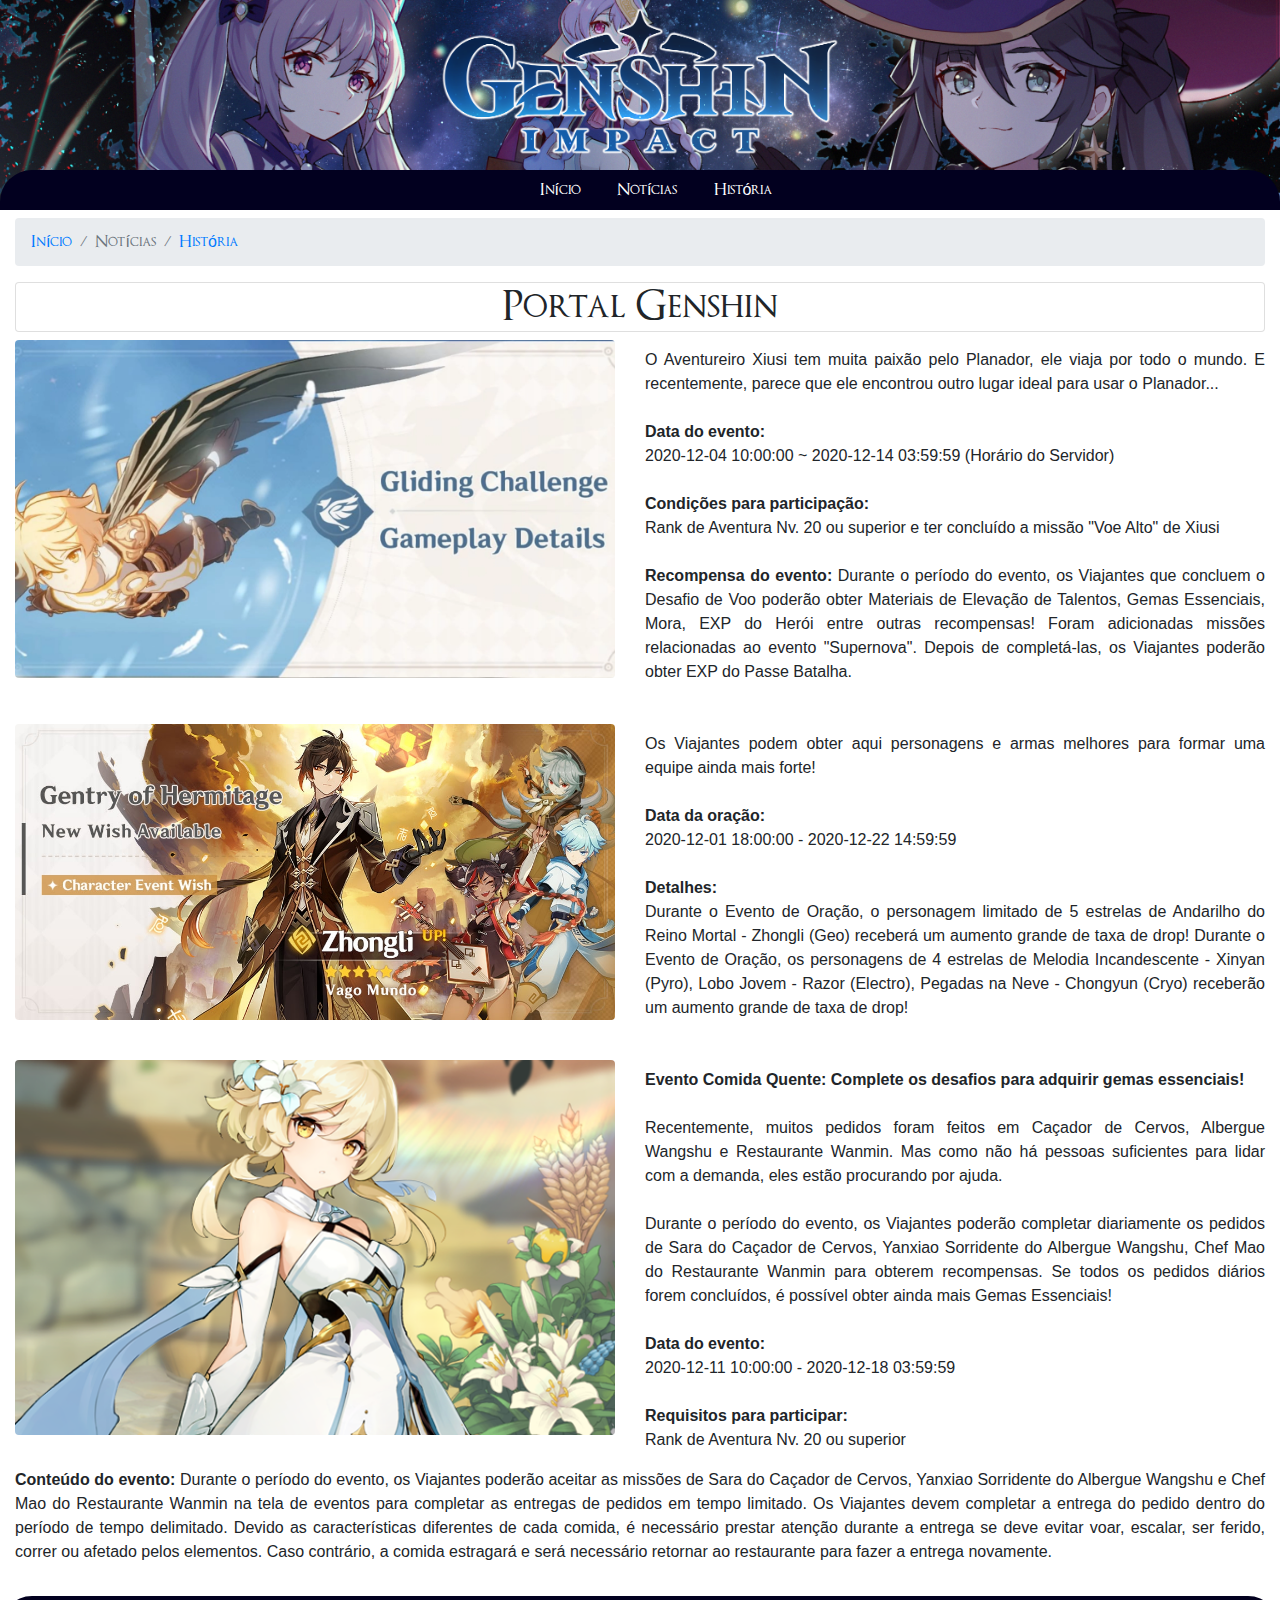
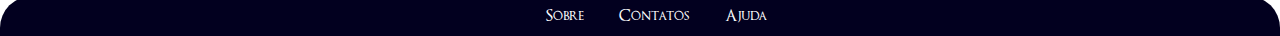
<file: pag2Noticias.html>
<!--Segunda página do site Portal Genshin - Notícias
#Data de última modificação: 10/12/2020
#Autor: Kaique Andrade Silva Viana

Todo o site foi desenvolvido utilizando bootstrap com customizações de uma folha externa de css.-->

<!DOCTYPE HTML>
<html>
    <head>
        <title>Portal Genshin</title>
        <meta charset="UTF-8">
        <meta name="description" content="Confira informações e curiosidades sobre o universo de Genshin Impact!">
        <meta name="keywords" content="paimon, anime, genshin, impact, mihoyo, portal">
        <meta name="author" content="Kaique Andrade Silva Viana">
        <meta name="viewport" content="width=device-width, initial scale=1, shrink-to-fit=no">
        <link rel="stylesheet" type="text/css" href="folhaMaster.css">
        <link rel="stylesheet" type="text/css" href="css/bootstrap.css">
        <link rel="stylesheet" type="text/css" href="css/bootstrap-grid.css">
        <link rel="stylesheet" type="text/css" href="css/bootstrap-reboot.css">
    </head>
    <body>
        <div class="container-fluid background headerFundo">
            <header> <!--Início do site, declaração de um cabeçalho-->
                <div class="row">
                    <div class="col"></div>
                        <div class="col">
                            <img class="logoMain" src="imgIndex/genshinLogo.png">
                        </div>
                    <div class="col"></div>
                </div>
                <div class="row navbar nav-fill justify-content-center navComplement">
                    <nav>
                        <a class="nav-item nav-link-active fontModify1" href="index.html">Início</a>
                        <a class="nav-item nav-link-active fontModify1" href="pag2Noticias.html">Notícias</a>
                        <a class="nav-item nav-link-active fontModify1" href="pag3Historia.html">História</a>
                    </nav>
                </div>
            </header>
        </div>
        <!--Abaixo foi feito um breacrumb simples com bootstrap-->
        <div class="container-fluid background nav-fill breadModify fontModify3">
            <nav aria-label="breadcrumb">
                <ol class="breadcrumb">
                    <li class="breadcrumb-item"><a href="index.html">Início</a></li>
                    <li class="breadcrumb-item active" aria-current="page">Notícias</li>
                    <li class="breadcrumb-item"><a href="pag3Historia.html">História</a></li>
                </ol>
            </nav>
        </div>
        <!--Título da página-->
        <div class="container-fluid background"> <!--Container para que os itens se desloquem com fluidez no fundo na página, preenchendo espaço-->
            <div class="row justify-content-center">
                <div class="col-md">
                    <h1 class="card h1Modify">Portal Genshin</h1>
                </div>
            </div>
        </div>
        <!--Inserção de imagem do evento mensal com descrição ao lado-->
        <div class="container-fluid background">
            <div class="row">
                <div class="col-xs">
                    <div class="col-md">
                        <img class="banner2 rounded" src="imgPag2/voador1.webp" alt="Evento Mensal" title="Desafio Planador">
                    </div>
                </div>
                <div class="col-md">
                    <p class="divMod2 fontModify2">O Aventureiro Xiusi tem muita paixão pelo Planador, ele viaja por todo o mundo.
                      E recentemente, parece que ele encontrou outro lugar ideal para usar o Planador...
                      <br><br>
                      <strong>Data do evento:</strong><br>
                      2020-12-04 10:00:00 ~ 2020-12-14 03:59:59 (Horário do Servidor)
                      <br><br>
                      <strong>Condições para participação:</strong><br>
                      Rank de Aventura Nv. 20 ou superior e ter concluído a missão "Voe Alto" de Xiusi
                      <br><br>
                      <strong>Recompensa do evento:</strong>
                      Durante o período do evento, os Viajantes que concluem o Desafio de Voo poderão obter
                      Materiais de Elevação de Talentos, Gemas Essenciais, Mora, EXP do Herói entre outras
                      recompensas!
                      Foram adicionadas missões relacionadas ao evento "Supernova". Depois de completá-las,
                      os Viajantes poderão obter EXP do Passe Batalha.
                    </p>
                </div>
            </div>
            <br>
            <!--Inserção de imagem do banner mensal com descrição ao lado-->
            <div class="row">
                <div class="col-xs">
                    <div class="col-md">
                        <img class="banner2 rounded" src="imgPag2/zhongliBanner2.jpg" alt="Banner Mensal" title="Aristocracia Ermida">
                    </div>
                </div>
                <div class="col-md">
                    <p class="divMod2 fontModify2">Os Viajantes podem obter aqui personagens e armas melhores para formar uma equipe ainda mais forte!
                      <br><br>
                      <strong>Data da oração:</strong><br>
                      2020-12-01 18:00:00 - 2020-12-22 14:59:59
                      <br><br>
                      <strong>Detalhes:</strong><br>
                      Durante o Evento de Oração, o personagem limitado de 5 estrelas de Andarilho do
                      Reino Mortal - Zhongli (Geo) receberá um aumento grande de taxa de drop!
                      Durante o Evento de Oração, os personagens de 4 estrelas de Melodia Incandescente -
                      Xinyan (Pyro), Lobo Jovem - Razor (Electro), Pegadas na Neve - Chongyun (Cryo) receberão
                      um aumento grande de taxa de drop!
                    </p>
                </div>
            </div>
            <br>
            <!--Inserção de imagem do segundo evento mensal com descrição ao lado-->
            <div class="row">
                <div class="col-xs">
                    <div class="col-md">
                        <img class="banner2 rounded" src="imgPag2/lumine1.png" alt="Evento Mensal" title="Comida Quente">
                    </div>
                </div>
                <div class="col-md">
                    <p class="divMod2 fontModify2">
                      <strong>Evento Comida Quente: Complete os desafios para adquirir gemas essenciais!</strong>
                      <br><br>
                      Recentemente, muitos pedidos foram feitos em Caçador de Cervos,
                      Albergue Wangshu e Restaurante Wanmin. Mas como não há pessoas suficientes para lidar
                      com a demanda, eles estão procurando por ajuda.
                      <br><br>
                      Durante o período do evento, os Viajantes poderão completar diariamente os pedidos de
                      Sara do Caçador de Cervos, Yanxiao Sorridente do Albergue Wangshu, Chef Mao do Restaurante
                      Wanmin para obterem recompensas. Se todos os pedidos diários forem concluídos, é possível
                      obter ainda mais Gemas Essenciais!
                      <br><br>
                      <strong>Data do evento:</strong><br>
                      2020-12-11 10:00:00 - 2020-12-18 03:59:59
                      <br><br>
                      <strong>Requisitos para participar:</strong><br>
                      Rank de Aventura Nv. 20 ou superior
                    </p>
                </div>
            </div>
            <!--Continuação da descrição do segundo evento mensal, detalhes mostrados agora abaixo-->
            <div class="row">
                <div class="col-md">
                    <p class="fontModify2">
                      <strong>Conteúdo do evento:</strong>
                      Durante o período do evento, os Viajantes poderão aceitar as missões de Sara do Caçador
                      de Cervos, Yanxiao Sorridente do Albergue Wangshu e Chef Mao do Restaurante Wanmin na
                      tela de eventos para completar as entregas de pedidos em tempo limitado.
                      Os Viajantes devem completar a entrega do pedido dentro do período de tempo delimitado.
                      Devido as características diferentes de cada comida, é necessário prestar atenção durante
                      a entrega se deve evitar voar, escalar, ser ferido, correr ou afetado pelos elementos.
                      Caso contrário, a comida estragará e será necessário retornar ao restaurante para fazer
                      a entrega novamente.
                    </p>
                </div>
            </div>
        </div>
        <!--Inserção de footer com um tag nav pois haveria redirecionamentos para páginas de contato entre responsáveis pelo FAQ e usuários-->
        <div class="container-fluid background divMod">
            <footer>
              <div class="row navbar nav-fill justify-content-center navComplement">
                  <nav>
                      <a class="nav-item nav-link-active fontModify3" href="#">Sobre</a>
                      <a class="nav-item nav-link-active fontModify3" href="#">Contatos</a>
                      <a class="nav-item nav-link-active fontModify3" href="#">Ajuda</a>
                  </nav>
              </div>
            </footer>
        </div>
    </body>
</html>
</file>
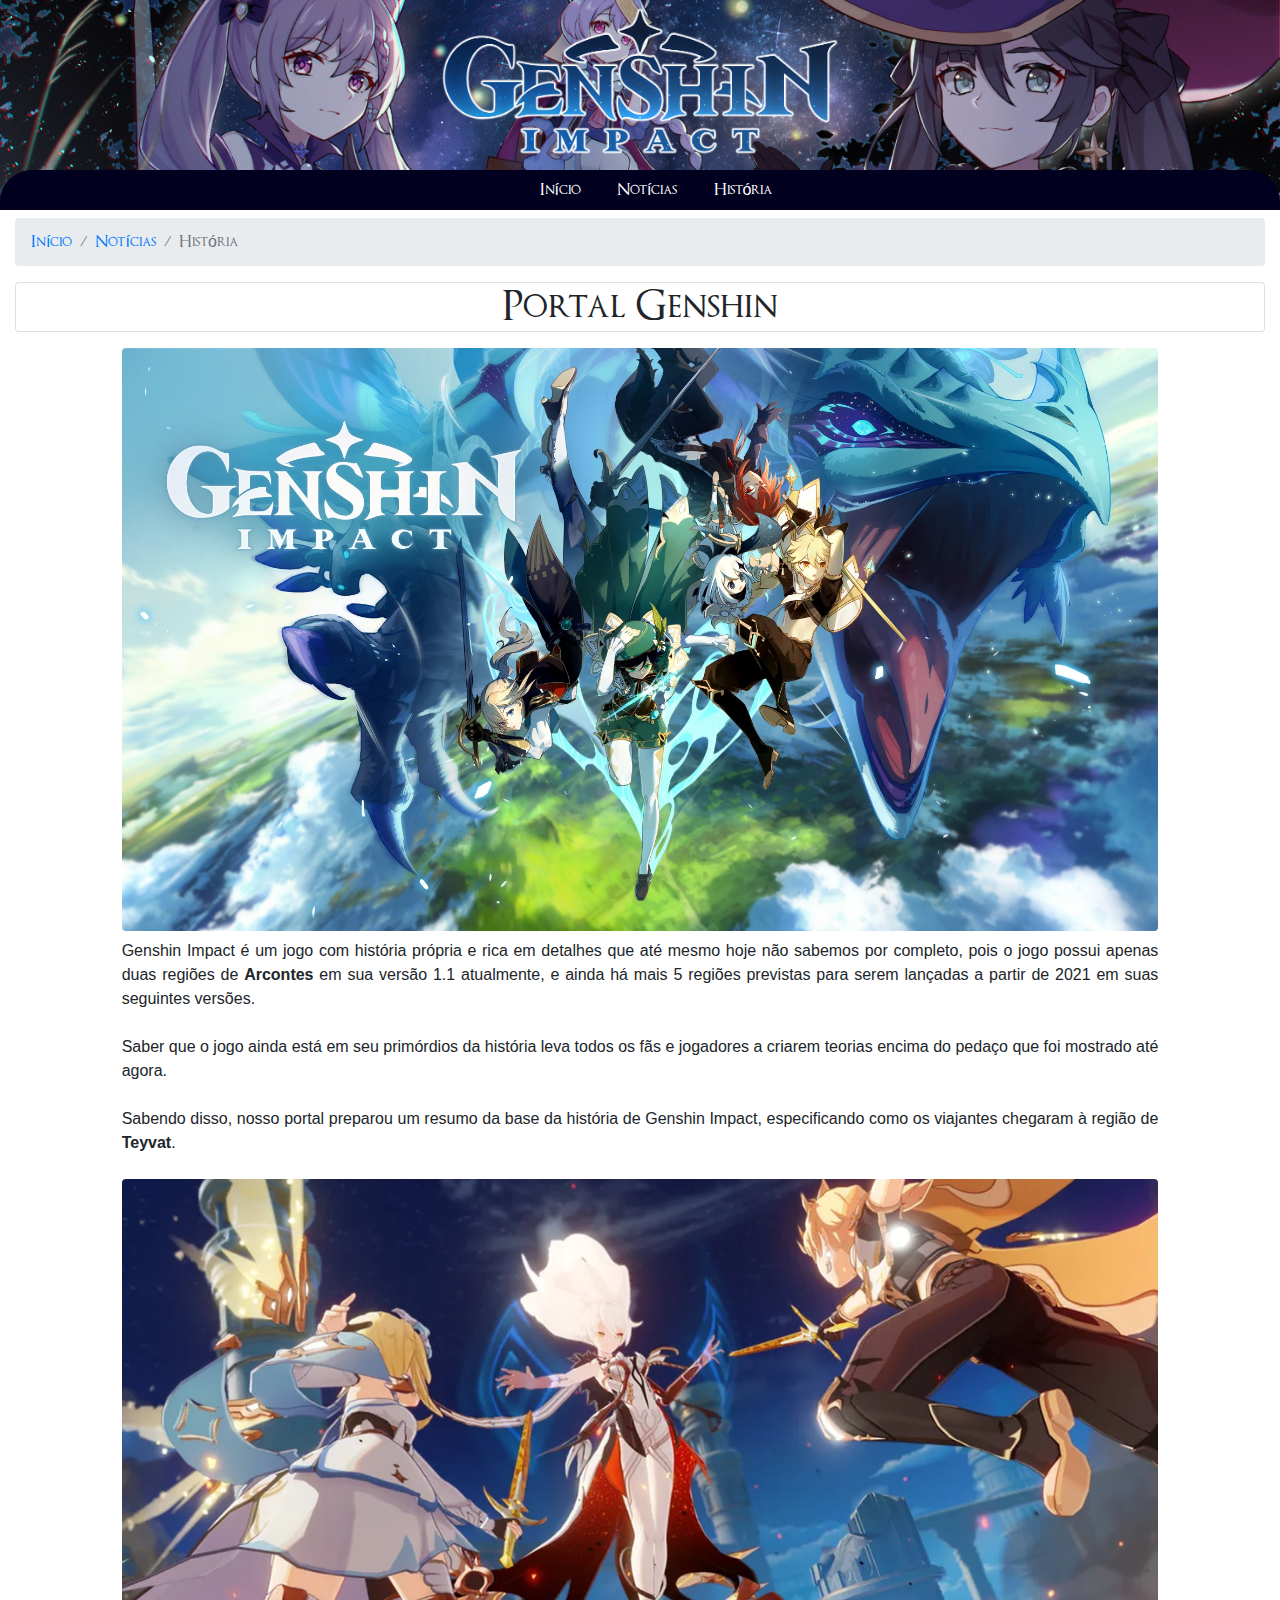
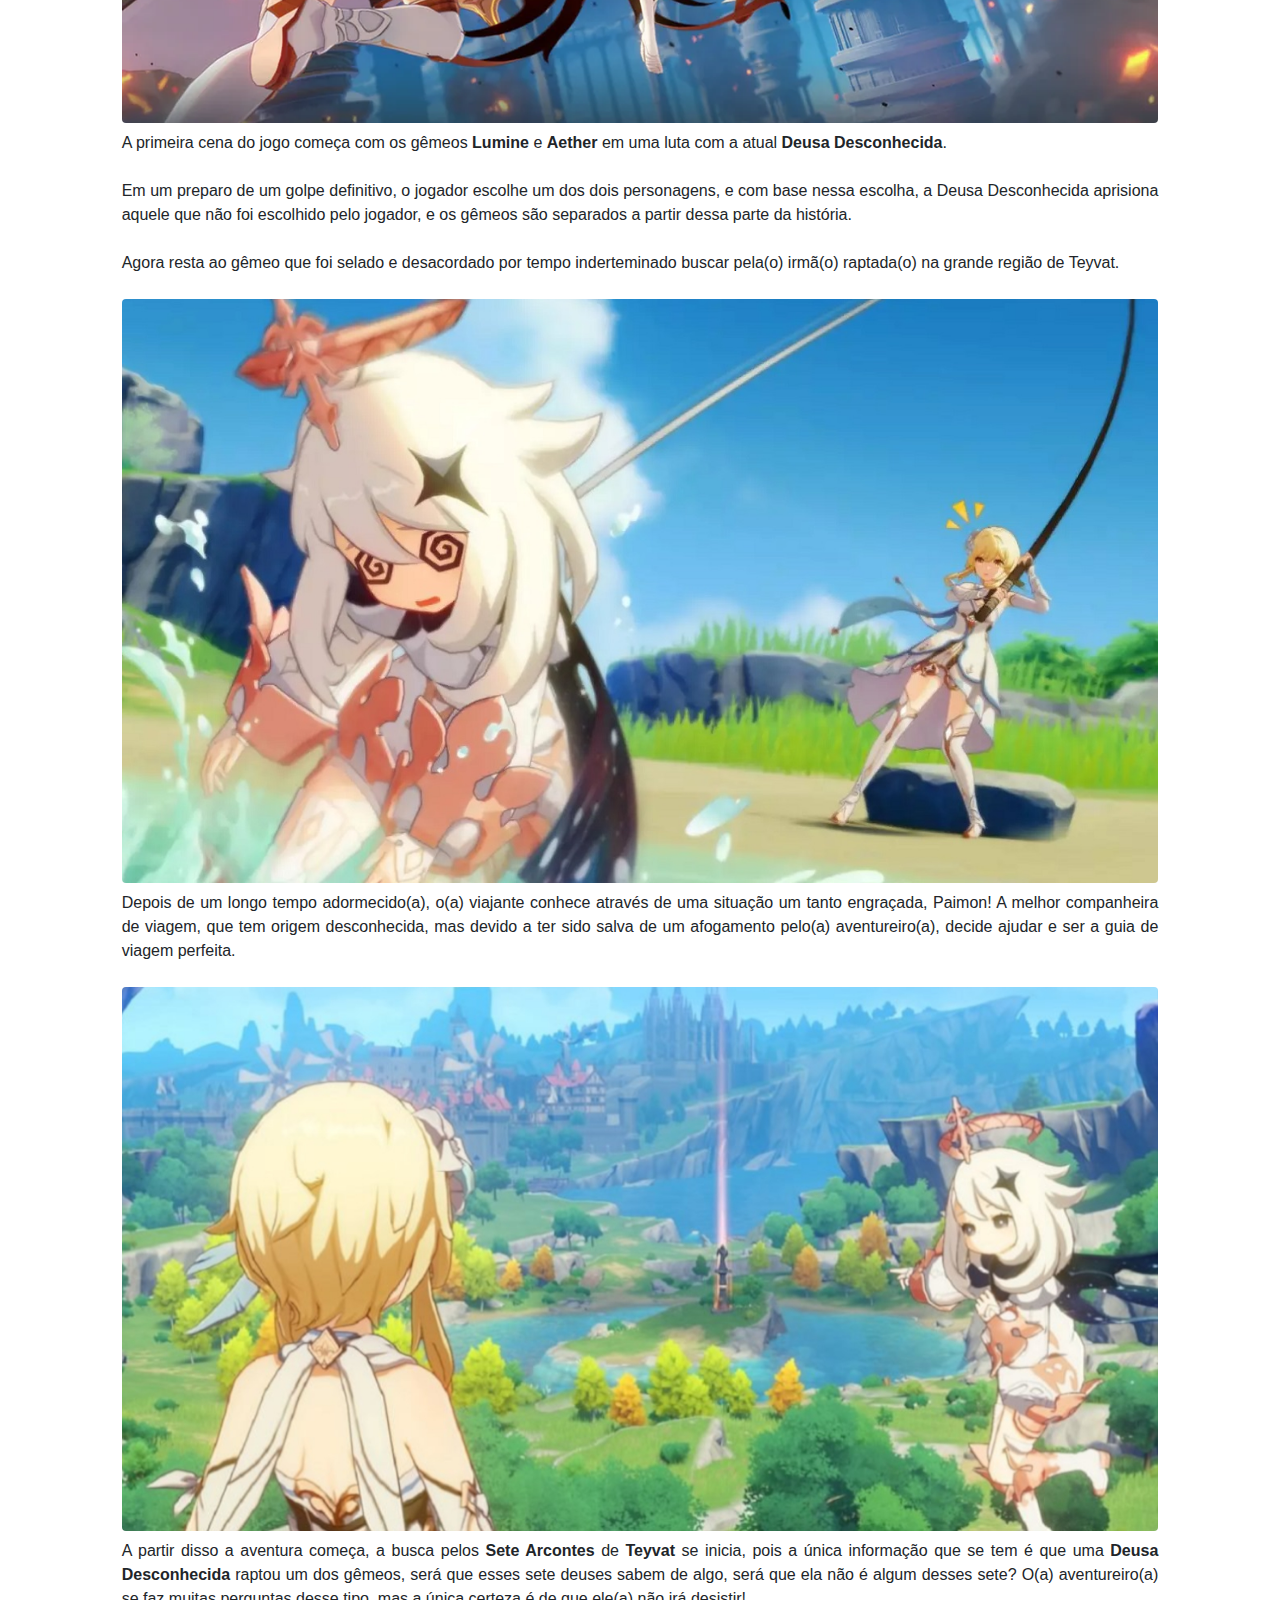
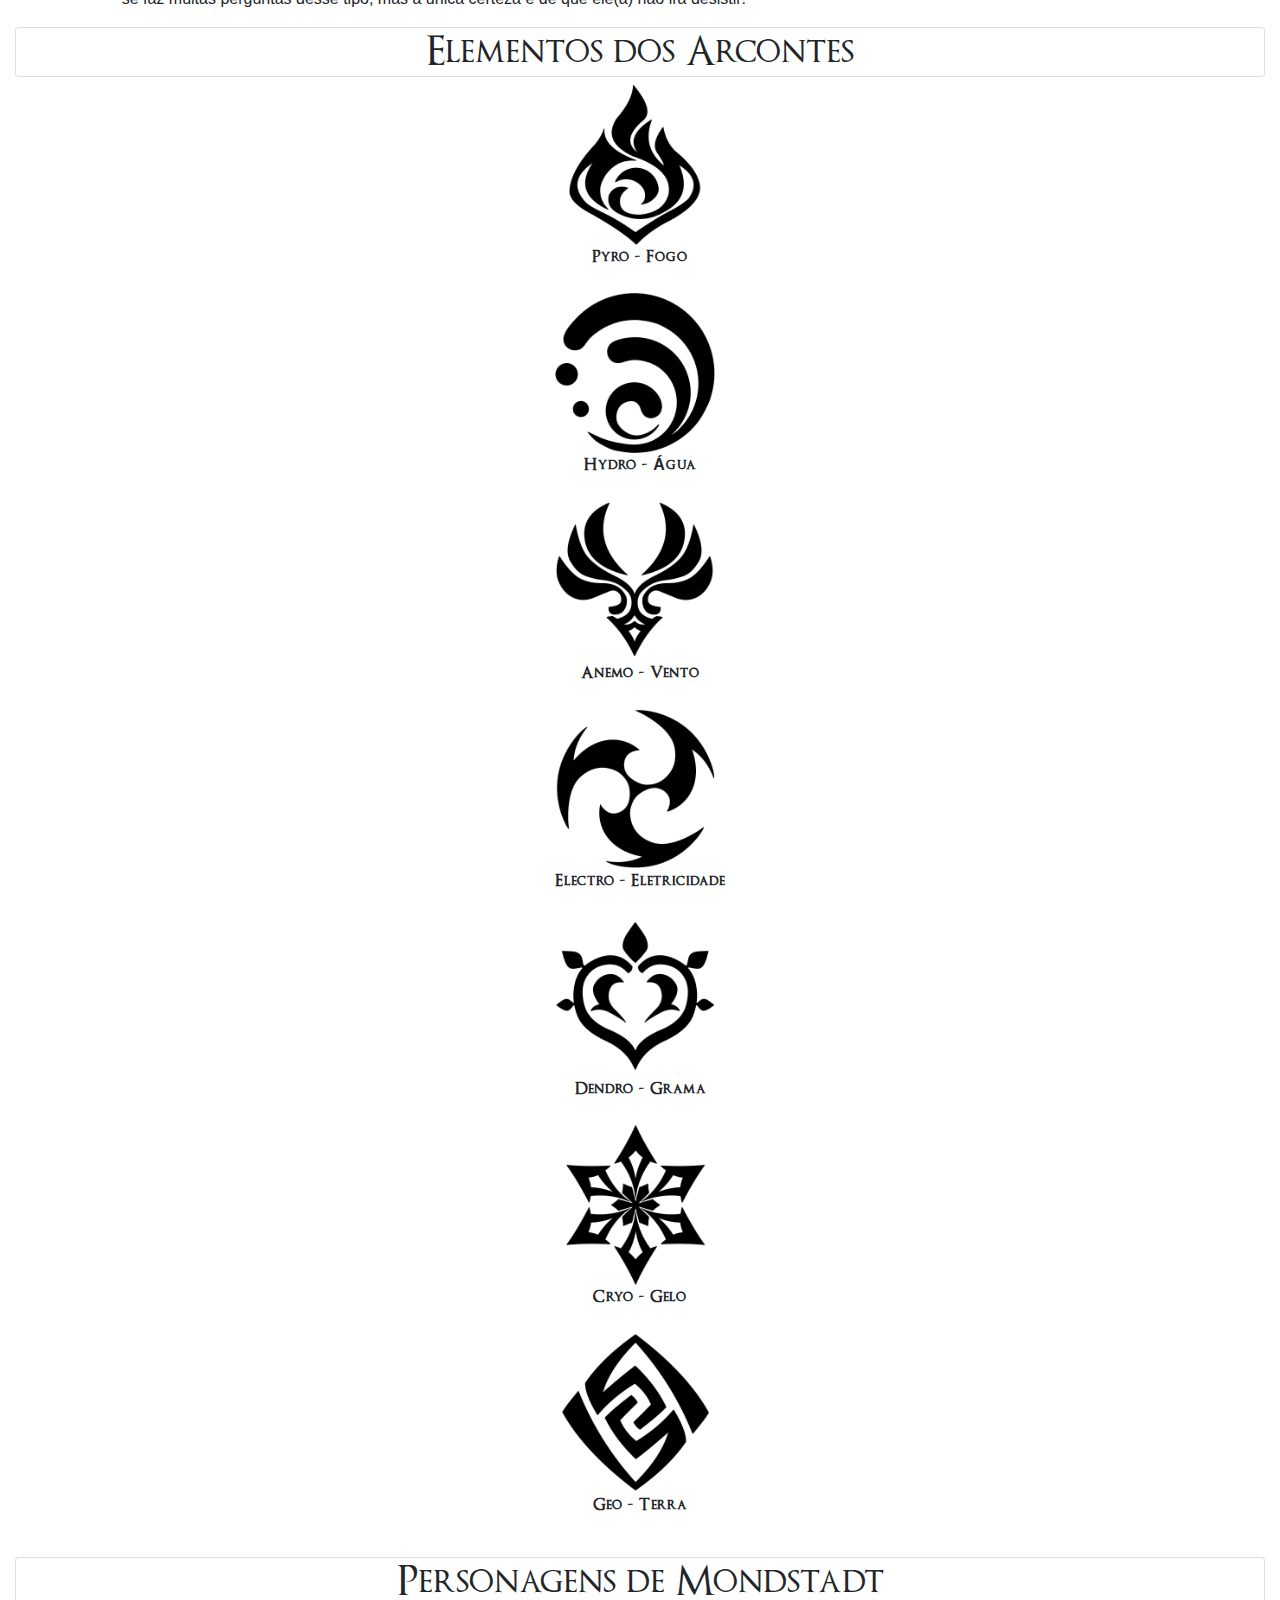
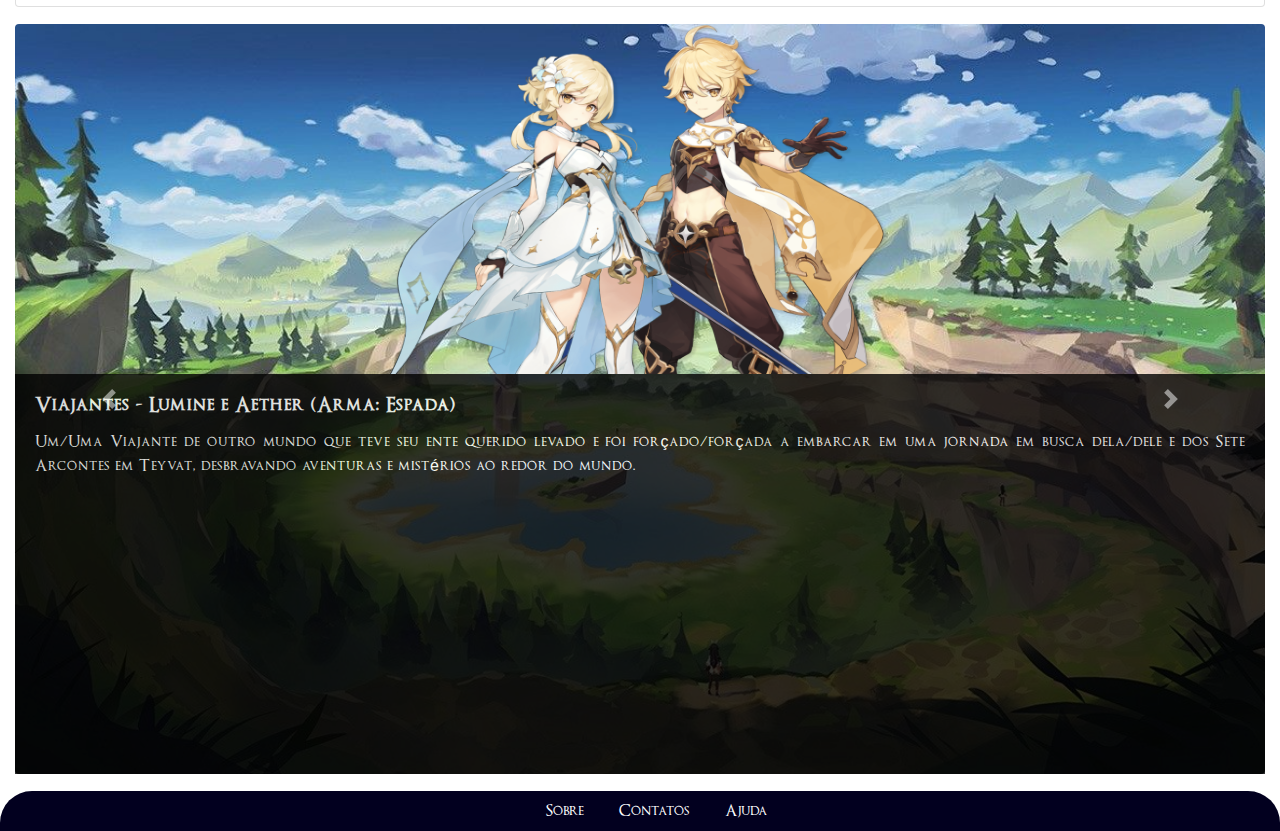
<file: pag3Historia.html>
<!--Terceira página do site Portal Genshin - Notícias
#Data de última modificação: 14/12/2020
#Autor: Kaique Andrade Silva Viana

Todo o site foi desenvolvido utilizando bootstrap com customizações de uma folha externa de css.-->

<!DOCTYPE HTML>
<html>
    <head>
        <title>Portal Genshin</title>
        <meta charset="UTF-8">
        <meta name="description" content="Confira informações e curiosidades sobre o universo de Genshin Impact!">
        <meta name="keywords" content="paimon, anime, genshin, impact, mihoyo, portal">
        <meta name="author" content="Kaique Andrade Silva Viana">
        <meta name="viewport" content="width=device-width, initial scale=1, shrink-to-fit=no">
        <link rel="stylesheet" type="text/css" href="folhaMaster.css">
        <link rel="stylesheet" type="text/css" href="css/bootstrap.css">
        <link rel="stylesheet" type="text/css" href="css/bootstrap-grid.css">
        <link rel="stylesheet" type="text/css" href="css/bootstrap-reboot.css">
    </head>
    <body>
        <div class="container-fluid background headerFundo">
            <header> <!--Início do site, declaração de um cabeçalho-->
                <div class="row">
                    <div class="col"></div>
                        <div class="col">
                            <img class="logoMain" src="imgIndex/genshinLogo.png">
                        </div>
                    <div class="col"></div>
                </div>
                <div class="row navbar nav-fill justify-content-center navComplement">
                    <nav>
                        <a class="nav-item nav-link-active fontModify1" href="index.html">Início</a>
                        <a class="nav-item nav-link-active fontModify1" href="pag2Noticias.html">Notícias</a>
                        <a class="nav-item nav-link-active fontModify1" href="pag3Historia.html">História</a>
                    </nav>
                </div>
            </header>
        </div>
        <!--Abaixo foi feito um breacrumb simples com bootstrap-->
        <div class="container-fluid background nav-fill breadModify fontModify3">
            <nav aria-label="breadcrumb">
                <ol class="breadcrumb">
                    <li class="breadcrumb-item"><a href="index.html">Início</a></li>
                    <li class="breadcrumb-item"><a href="pag2Noticias.html">Notícias</a></li>
                    <li class="breadcrumb-item active" aria-current="page">História</li>
                </ol>
            </nav>
        </div>
        <!--Título da página-->
        <div class="container-fluid background"> <!--Container para que os itens se desloquem com fluidez no fundo na página, preenchendo espaço-->
            <div class="row justify-content-center">
                <div class="col-md">
                    <h1 class="card h1Modify">Portal Genshin</h1>
                </div>
            </div>
        </div>
        <!--Inserção de imagem do banner mensal com descrição ao lado-->
        <div class="container-fluid divMod2">
            <div class="row">
                <div class="col"></div>
                    <div class="col-10">
                      <img class="banner rounded" src="imgPag3/genshinBanner1.jpg" alt="Banner Jogo">
                    </div>
                <div class="col"></div>
            </div>
        </div>
        <!--História resumida do jogo com imagens-->
        <div class="container-fluid divmod2">
            <div class="row">
                <div class="col"></div>
                    <div class="col-10">
                          <p class="divMod2 fontModify2">
                              Genshin Impact é um jogo com história própria e rica em detalhes que até mesmo hoje
                              não sabemos por completo, pois o jogo possui apenas duas regiões de <strong>Arcontes</strong>
                              em sua versão 1.1 atualmente, e ainda há mais 5 regiões previstas para serem lançadas a partir
                              de 2021 em suas seguintes versões.
                              <br><br>
                              Saber que o jogo ainda está em seu primórdios da história leva todos os fãs e jogadores a
                              criarem teorias encima do pedaço que foi mostrado até agora.
                              <br><br>
                              Sabendo disso, nosso portal preparou um resumo da base da história de Genshin Impact, especificando
                              como os viajantes chegaram à região de <strong>Teyvat</strong>.
                          </p>
                    </div>
                <div class="col"></div>
            </div>
        </div>
        <div class="container-fluid divMod2">
            <div class="row">
                <div class="col"></div>
                    <div class="col-10">
                      <img class="banner rounded" src="imgPag3/unknownGod.png" alt="Deusa Desconhecida" title="Gêmeos em combate">
                    </div>
                <div class="col"></div>
            </div>
        </div>
        <div class="container-fluid divmod2">
            <div class="row">
                <div class="col"></div>
                    <div class="col-10">
                          <p class="divMod2 fontModify2">
                              A primeira cena do jogo começa com os gêmeos <strong>Lumine</strong> e
                              <strong>Aether</strong> em uma luta com a atual <strong>Deusa Desconhecida</strong>.
                              <br><br>
                              Em um preparo de um golpe definitivo, o jogador escolhe um dos dois personagens, e com base
                              nessa escolha, a Deusa Desconhecida aprisiona aquele que não foi escolhido
                              pelo jogador, e os gêmeos são separados a partir dessa parte da história.
                              <br><br>
                              Agora resta ao gêmeo que foi selado e desacordado por tempo inderteminado buscar
                              pela(o) irmã(o) raptada(o) na grande região de Teyvat.
                          </p>
                    </div>
                <div class="col"></div>
            </div>
        </div>
        <div class="container-fluid divMod2">
            <div class="row">
                <div class="col"></div>
                    <div class="col-10">
                      <img class="banner rounded" src="imgPag3/fishPaimon.jpg" alt="Cutscene Fishing Paimon" title="Pescando a Paimon">
                    </div>
                <div class="col"></div>
            </div>
        </div>
        <div class="container-fluid divmod2">
            <div class="row">
                <div class="col"></div>
                    <div class="col-10">
                        <p class="divMod2 fontModify2">
                            Depois de um longo tempo adormecido(a), o(a) viajante conhece através de uma situação um
                            tanto engraçada, Paimon! A melhor companheira de viagem, que tem origem desconhecida, mas
                            devido a ter sido salva de um afogamento pelo(a) aventureiro(a), decide ajudar e ser a guia
                            de viagem perfeita.
                        </p>
                    </div>
                <div class="col"></div>
            </div>
        </div>
        <div class="container-fluid divMod2">
            <div class="row">
                <div class="col"></div>
                    <div class="col-10">
                      <img class="banner rounded" src="imgPag3/newJourney.jpg" alt="Nova Jornada" title="Paimon, a melhor companheira de viagem!">
                    </div>
                <div class="col"></div>
            </div>
        </div>
        <div class="container-fluid divmod2">
            <div class="row">
                <div class="col"></div>
                    <div class="col-10">
                        <p class="divMod2 fontModify2">
                            A partir disso a aventura começa, a busca pelos <strong>Sete Arcontes</strong> de
                            <strong>Teyvat</strong> se inicia, pois a única informação que se tem é que uma
                            <strong>Deusa Desconhecida</strong> raptou um dos gêmeos, será que esses sete deuses
                            sabem de algo, será que ela não é algum desses sete? O(a) aventureiro(a) se faz muitas perguntas
                            desse tipo, mas a única certeza é de que ele(a) não irá desistir!
                        </p>
                    </div>
                <div class="col"></div>
            </div>
        </div>
        <div class="container-fluid background"> <!--Container para que os itens se desloquem com fluidez no fundo na página, preenchendo espaço-->
            <div class="row justify-content-center">
                <div class="col-md">
                    <h1 class="card h1Modify">Elementos dos Arcontes</h1>
                </div>
            </div>
        </div>
        <!--Inserção de elementos presente no jogo-->
        <div class="container-fluid background">
              <div class="d-flex row justify-content-center">
                  <figure>
                      <!--Pyro-->
                      <img class="banner rounded elementImgModify2" src="imgPag3/elements/pyro.png" alt="PyroElement">
                      <figcaption class="fontModify5 justify-content-center d-flex">Pyro - Fogo</figcaption>
                      <br>
                      <!--Hydro-->
                      <img class="banner rounded elementImgModify2" src="imgPag3/elements/hydro.png" alt="HydroElement">
                      <figcaption class="fontModify5 justify-content-center d-flex">Hydro - Água</figcaption>
                      <br>
                      <!--Anemo-->
                      <img class="banner rounded elementImgModify2" src="imgPag3/elements/anemo.png" alt="AnemoElement">
                      <figcaption class="fontModify5 justify-content-center d-flex">Anemo - Vento</figcaption>
                      <br>
                      <!--Electro-->
                      <img class="banner rounded elementImgModify2" src="imgPag3/elements/electro.png" alt="ElectroElement">
                      <figcaption class="fontModify5 justify-content-center d-flex">Electro - Eletricidade</figcaption>
                      <br>
                      <!--Dendro-->
                      <img class="banner rounded elementImgModify2" src="imgPag3/elements/dendro.png" alt="DendroElement">
                      <figcaption class="fontModify5 justify-content-center d-flex">Dendro - Grama</figcaption>
                      <br>
                      <!--Cryo-->
                      <img class="banner rounded elementImgModify2" src="imgPag3/elements/cryo.png" alt="CryoElement">
                      <figcaption class="fontModify5 justify-content-center d-flex">Cryo - Gelo</figcaption>
                      <br>
                      <!--Geo-->
                      <img class="banner rounded elementImgModify2" src="imgPag3/elements/geo.png" alt="GeoElement">
                      <figcaption class="fontModify5 justify-content-center d-flex">Geo - Terra</figcaption>
                      <br>
                  </figure>
              </div>
        </div>

        <div class="container-fluid background"> <!--Container para que os itens se desloquem com fluidez no fundo na página, preenchendo espaço-->
            <div class="row justify-content-center">
                <div class="col-md">
                    <h1 class="card h1Modify">Personagens de Mondstadt</h1>
                </div>
            </div>
        </div>
        <div class="container-fluid">
            <div class="row">
                <div class="col"></div>
                    <div class="col-xs">
                      <!--Carrossel com alguns personagens do jogo-->
                      <div class="container-fluid divMod2">
                          <div id="carouselSlide" class="carousel slide rounded" data-ride="carousel">
                              <div class="carousel-inner">
                                  <!--1° Personagem-->
                                  <div class="carousel-item active">
                                      <div class="d-flex justify-content-center">
                                          <img src="imgPag3/characters/travelers.png" class="charactersImgModify d-block" alt="ViajantesGenshinImpact">
                                      </div>
                                      <div class="card-body card-body2 cardStyle2">
                                          <h5 class="card-title fontModify5">Viajantes - Lumine e Aether (Arma: Espada)</h5>
                                          <p class="card-text fontModify6">
                                              Um/Uma Viajante de outro mundo que teve seu ente querido levado
                                              e foi forçado/forçada a embarcar em uma jornada em busca dela/dele e dos Sete Arcontes em Teyvat,
                                              desbravando aventuras e mistérios ao redor do mundo.
                                          </p>
                                      </div>
                                  </div>
                                  <!--2° Personagem-->
                                  <div class="carousel-item">
                                      <div class="d-flex justify-content-center">
                                          <img src="imgPag3/characters/jean.png" class="charactersImgModify2" alt="JeanGenshinImpact">
                                      </div>
                                      <div class="d-flex justify-content-center">
                                          <img class="elementImgModify" src="imgPag3/elements/anemo.png" alt="AnemoElement">
                                      </div>
                                      <div class="card-body card-body2 cardStyle2">
                                          <h5 class="card-title fontModify5">Jean (Arma: Espada)</h5>
                                          <p class="card-text fontModify6">
                                              Como vice-chefe de Ordo Favonius, Jean sempre cumpre com seus deveres, garantindo a paz na
                                              cidade. Apesar de não ter nenhum talento especial, passou por árduos treinamentos,
                                              impressionando com a sua diligência em proteger Mondstadt.
                                          </p>
                                      </div>
                                  </div>
                                  <!--3° Personagem-->
                                  <div class="carousel-item">
                                      <div class="d-flex justify-content-center">
                                          <img src="imgPag3/characters/diluc.png" class="charactersImgModify2" alt="DilucGenshinImpact">
                                      </div>
                                      <div class="d-flex justify-content-center">
                                          <img class="elementImgModify" src="imgPag3/elements/pyro.png" alt="PyroElement">
                                      </div>
                                      <div class="card-body card-body2 cardStyle2">
                                          <h5 class="card-title fontModify5">Diluc (Arma: Espadão)</h5>
                                          <p class="card-text fontModify6">
                                              Como o homem mais rico de Mondstadt, Diluc sempre se apresenta muito elegantemente.
                                              No entanto, sua verdadeira face é a de um guerreiro firme, sua determinação em proteger
                                              Mondstadt é como uma chama ardente, combatendo oponentes de forma implacável.
                                          </p>
                                      </div>
                                  </div>
                                  <!--4° Personagem-->
                                  <div class="carousel-item">
                                      <div class="d-flex justify-content-center">
                                          <img src="imgPag3/characters/amber.png" class="charactersImgModify2" alt="AmberGenshinImpact">
                                      </div>
                                      <div class="d-flex justify-content-center">
                                          <img class="elementImgModify" src="imgPag3/elements/pyro.png" alt="PyroElement">
                                      </div>
                                      <div class="card-body card-body2 cardStyle2">
                                          <h5 class="card-title fontModify5">Amber (Arma: Arco)</h5>
                                          <p class="card-text fontModify6">
                                              Uma garota cheia de energia, a única aventureira dos Cavaleiros de Favonius de Mondstadt.
                                              Amber domina a arte de planar como ninguém, ganhou o prêmio de Campeâ de Vôo por três anos
                                              consecutivos em Mondstadt. Ela é a mais nova estrela de Ordo Favonius.
                                          </p>
                                      </div>
                                  </div>
                                  <!--5° Personagem-->
                                  <div class="carousel-item">
                                      <div class="d-flex justify-content-center">
                                          <img src="imgPag3/characters/lisa.png" class="charactersImgModify2" alt="LisaGenshinImpact">
                                      </div>
                                      <div class="d-flex justify-content-center">
                                          <img class="elementImgModify" src="imgPag3/elements/electro.png" alt="ElectroElement">
                                      </div>
                                      <div class="card-body card-body2 cardStyle2">
                                          <h5 class="card-title fontModify5">Lisa (Arma: Catalisador)</h5>
                                          <p class="card-text fontModify6">
                                              Ela é uma bruxa intelectual que adora dormir. Como administradora da Biblioteca de Ordo Favonius,
                                              Lisa sempre consegue encontrar a maneira mais eficaz para resolver todos os problemas. Apesar de
                                              parecer preguiçosa, não teme nada e mantém tudo sob controle.
                                          </p>
                                      </div>
                                  </div>
                                  <!--6° Personagem-->
                                  <div class="carousel-item">
                                      <div class="d-flex justify-content-center">
                                          <img src="imgPag3/characters/kaeya.png" class="charactersImgModify2" alt="KaeyaGenshinImpact">
                                      </div>
                                      <div class="d-flex justify-content-center">
                                          <img class="elementImgModify" src="imgPag3/elements/cryo.png" alt="CryoElement">
                                      </div>
                                      <div class="card-body card-body2 cardStyle2">
                                          <h5 class="card-title fontModify5">Kaeya (Arma: Espada)</h5>
                                          <p class="card-text fontModify6">
                                              Kaeya é o braço direito de Jean de Ordo Favonius, para todos os casos que recebe,
                                              sempre encontra uma solução. Seu senso de humor o torna muito popular entre os
                                              habitantes locais, mas esse cavaleiro esconde alguns segredos...
                                          </p>
                                      </div>
                                  </div>
                                  <!--7° Personagem-->
                                  <div class="carousel-item">
                                      <div class="d-flex justify-content-center">
                                          <img src="imgPag3/characters/barbara.png" class="charactersImgModify2" alt="BarbaraGenshinImpact">
                                      </div>
                                      <div class="d-flex justify-content-center">
                                          <img class="elementImgModify" src="imgPag3/elements/hydro.png" alt="HydroElement">
                                      </div>
                                      <div class="card-body card-body2 cardStyle2">
                                          <h5 class="card-title fontModify5">Barbara (Arma: Catalisador)</h5>
                                          <p class="card-text fontModify6">
                                              Diaconesa da Igreja de Favonius, também é uma estrela brilhante amada pelas pessoas de
                                              Mondstadt. Para as pessoas de Mondstadt, que estão acostumadas com Bardos tradicionais,
                                              o conceito de "Ídolo" é algo novo. Contudo, todos a adoram.
                                          </p>
                                      </div>
                                  </div>
                                  <!--8° Personagem-->
                                  <div class="carousel-item">
                                      <div class="d-flex justify-content-center">
                                          <img src="imgPag3/characters/klee.png" class="charactersImgModify2" alt="KleeGenshinImpact">
                                      </div>
                                      <div class="d-flex justify-content-center">
                                          <img class="elementImgModify" src="imgPag3/elements/pyro.png" alt="PyroElement">
                                      </div>
                                      <div class="card-body card-body2 cardStyle2">
                                          <h5 class="card-title fontModify5">Klee (Arma: Catalisador)</h5>
                                          <p class="card-text fontModify6">
                                              A Cavaleira Cintilante dos Cavaleiros de Favonius! Flashes e explosões sempre a
                                              acompanham! Não se engane pela aparência pouco intimidadora, seu poder de fogo
                                              pode ser fatal. Logo após uma série de BOOMS, silenciosamente, Klee tenta escapar do olhar
                                              sério da mestre Jean.
                                          </p>
                                      </div>
                                  </div>
                                  <!--9° Personagem-->
                                  <div class="carousel-item">
                                      <div class="d-flex justify-content-center">
                                          <img src="imgPag3/characters/fischl.png" class="charactersImgModify2" alt="FischlGenshinImpact">
                                      </div>
                                      <div class="d-flex justify-content-center">
                                          <img class="elementImgModify" src="imgPag3/elements/electro.png" alt="ElectroElement">
                                      </div>
                                      <div class="card-body card-body2 cardStyle2">
                                          <h5 class="card-title fontModify5">Fischl (Arma: Arco)</h5>
                                          <p class="card-text fontModify6">
                                              Misteriosa, se auto-intitula de "Princesa dos Pecados" e viaja com um corvo chamado Oz.
                                              Atualmente serve como investigadora da Guilda de Aventureiros. Através de suas habilidades
                                              únicas, caráter excêntrico (que ela não admite ter) e seu trabalho duro, Fischl se tornou
                                              uma estrela em ascensão, ganhando muito reconhecimento.
                                          </p>
                                      </div>
                                  </div>
                                  <!--10° Personagem-->
                                  <div class="carousel-item">
                                      <div class="d-flex justify-content-center">
                                          <img src="imgPag3/characters/venti.png" class="charactersImgModify2" alt="VentiGenshinImpact">
                                      </div>
                                      <div class="d-flex justify-content-center">
                                          <img class="elementImgModify" src="imgPag3/elements/anemo.png" alt="AnemoElement">
                                      </div>
                                      <div class="card-body card-body2 cardStyle2">
                                          <h5 class="card-title fontModify5">Venti (Arma: Arco)</h5>
                                          <p class="card-text fontModify6">
                                              Um Bardo de origem até certo ponto da história, desconhecida, às vezes, canta
                                              poemas antigos e outras vezes canta canções novas que ninguém nunca ouviu
                                              falar. Adora maças e uma atmosfera animada, detesta queijos e coisas perigosas.
                                              Seus poderes Anemo geralmente se manifestam na forma de penas, pois ama objetos
                                              leves e voadores.
                                          </p>
                                      </div>
                                  </div>
                              </div>
                              <a class="carousel-control-prev" href="#carouselSlide" role="button" data-slide="prev">
                                  <span class="carousel-control-prev-icon"></span>
                                  <span class="sr-only">Anterior</span>
                              </a>
                              <a class="carousel-control-next" href="#carouselSlide" role="button" data-slide="next">
                                  <span class="carousel-control-next-icon"></span>
                                  <span class="sr-only">Próximo</span>
                              </a>
                          </div>
                      </div>
                    </div>
                <div class="col"></div>
            </div>
        </div>

        <!--Inserção de footer com um tag nav pois haveria redirecionamentos para páginas de contato entre responsáveis pelo FAQ e usuários-->
        <div class="container-fluid background divMod">
            <footer>
              <div class="row navbar nav-fill justify-content-center navComplement">
                  <nav>
                      <a class="nav-item nav-link-active fontModify3" href="#">Sobre</a>
                      <a class="nav-item nav-link-active fontModify3" href="#">Contatos</a>
                      <a class="nav-item nav-link-active fontModify3" href="#">Ajuda</a>
                  </nav>
              </div>
            </footer>
        </div>

        <script src="jquery/jquery-3.5.1.min.js"></script>
        <script src="js/bootstrap.bundle.js"></script>

    </body>
</html>
</file>
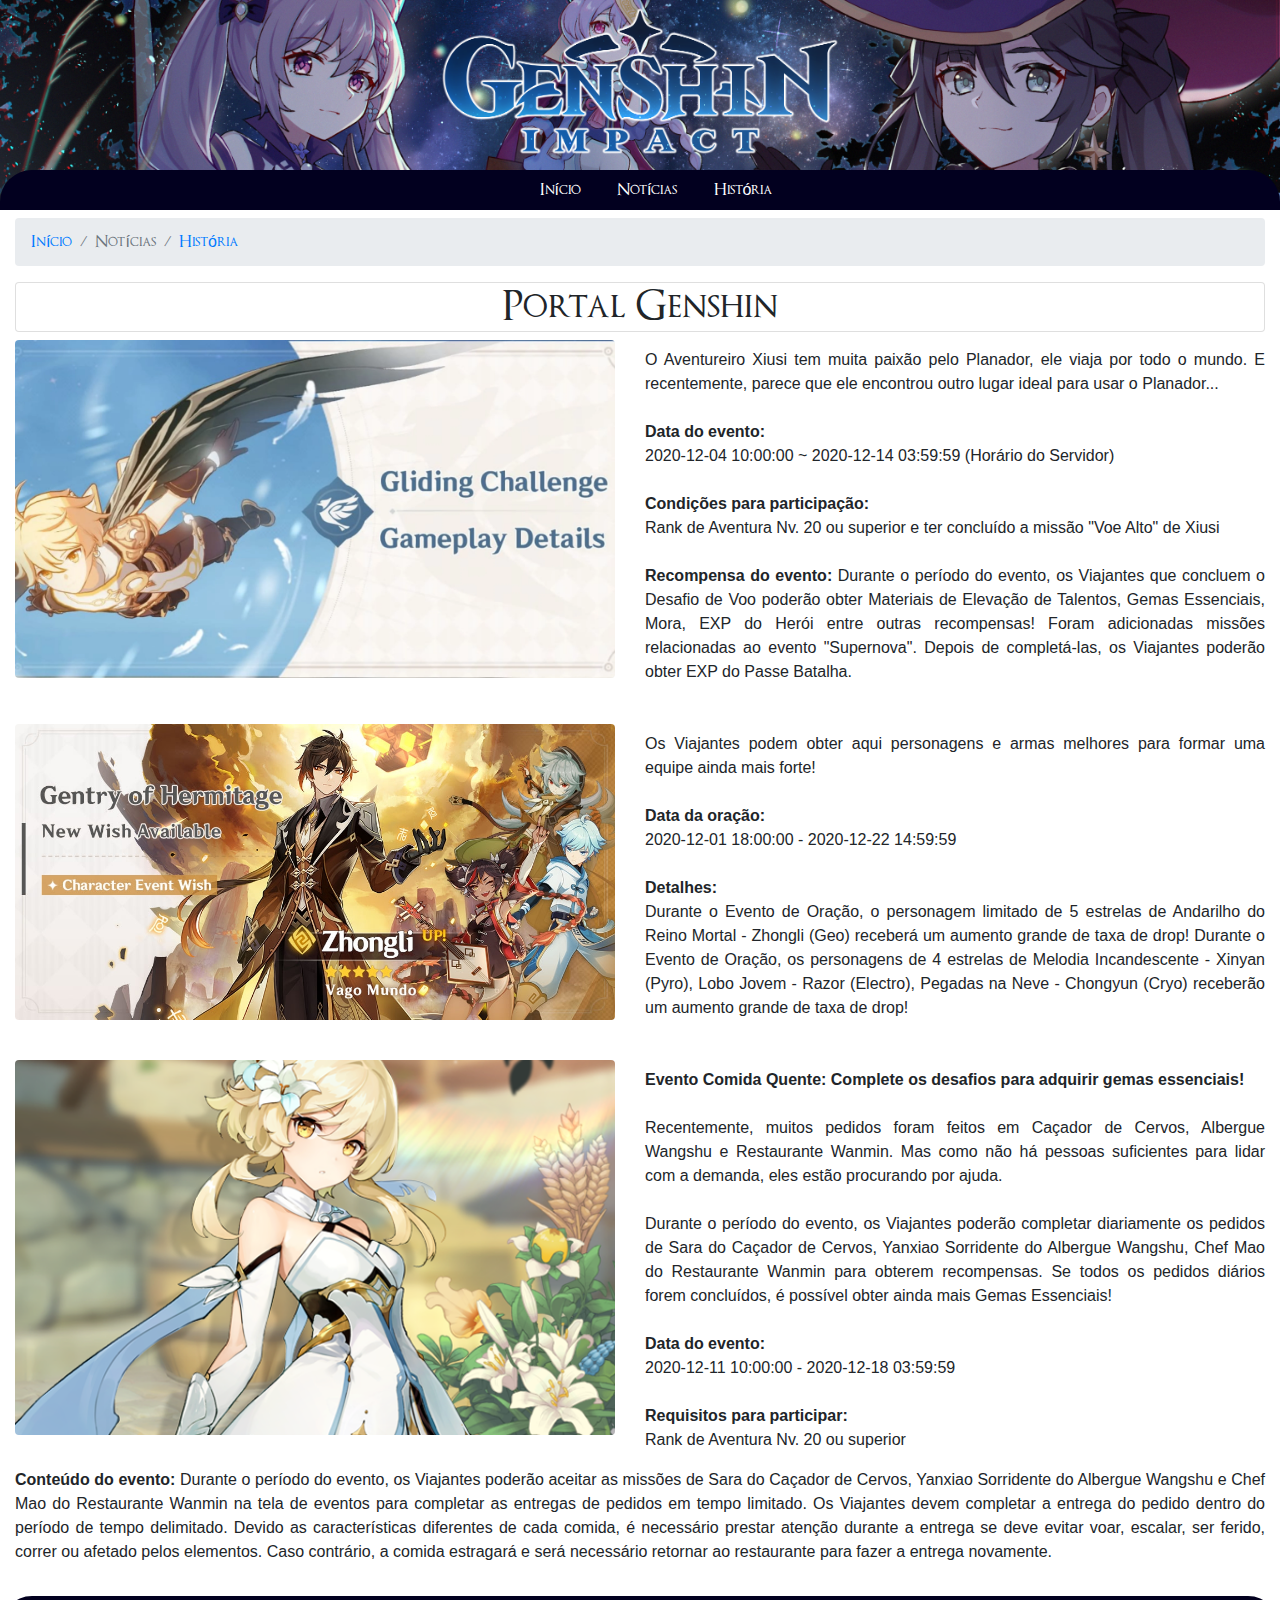
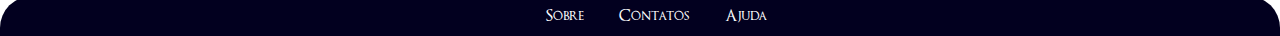
<file: CSS_Treinamento_GenshinSite/pag2Noticias.html>
<!--Segunda página do site Portal Genshin - Notícias
#Data de última modificação: 10/12/2020
#Autor: Luis Augusto Pinto

Todo o site foi desenvolvido utilizando bootstrap com customizações de uma folha externa de css.-->

<!DOCTYPE HTML>
<html>
    <head>
        <title>Portal Genshin</title>
        <meta charset="UTF-8">
        <meta name="description" content="Confira informações e curiosidades sobre o universo de Genshin Impact!">
        <meta name="keywords" content="paimon, anime, genshin, impact, mihoyo, portal">
        <meta name="author" content="Luis Augusto Pinto">
        <meta name="viewport" content="width=device-width, initial scale=1, shrink-to-fit=no">
        <link rel="stylesheet" type="text/css" href="folhaMaster.css">
        <link rel="stylesheet" type="text/css" href="css/bootstrap.css">
        <link rel="stylesheet" type="text/css" href="css/bootstrap-grid.css">
        <link rel="stylesheet" type="text/css" href="css/bootstrap-reboot.css">
    </head>
    <body>
        <div class="container-fluid background headerFundo">
            <header> <!--Início do site, declaração de um cabeçalho-->
                <div class="row">
                    <div class="col"></div>
                        <div class="col">
                            <img class="logoMain" src="imgIndex/genshinLogo.png">
                        </div>
                    <div class="col"></div>
                </div>
                <div class="row navbar nav-fill justify-content-center navComplement">
                    <nav>
                        <a class="nav-item nav-link-active fontModify1" href="index.html">Início</a>
                        <a class="nav-item nav-link-active fontModify1" href="pag2Noticias.html">Notícias</a>
                        <a class="nav-item nav-link-active fontModify1" href="pag3Historia.html">História</a>
                    </nav>
                </div>
            </header>
        </div>
        <!--Abaixo foi feito um breacrumb simples com bootstrap-->
        <div class="container-fluid background nav-fill breadModify fontModify3">
            <nav aria-label="breadcrumb">
                <ol class="breadcrumb">
                    <li class="breadcrumb-item"><a href="index.html">Início</a></li>
                    <li class="breadcrumb-item active" aria-current="page">Notícias</li>
                    <li class="breadcrumb-item"><a href="pag3Historia.html">História</a></li>
                </ol>
            </nav>
        </div>
        <!--Título da página-->
        <div class="container-fluid background"> <!--Container para que os itens se desloquem com fluidez no fundo na página, preenchendo espaço-->
            <div class="row justify-content-center">
                <div class="col-md">
                    <h1 class="card h1Modify">Portal Genshin</h1>
                </div>
            </div>
        </div>
        <!--Inserção de imagem do evento mensal com descrição ao lado-->
        <div class="container-fluid background">
            <div class="row">
                <div class="col-xs">
                    <div class="col-md">
                        <img class="banner2 rounded" src="imgPag2/voador1.webp" alt="Evento Mensal" title="Desafio Planador">
                    </div>
                </div>
                <div class="col-md">
                    <p class="divMod2 fontModify2">O Aventureiro Xiusi tem muita paixão pelo Planador, ele viaja por todo o mundo.
                      E recentemente, parece que ele encontrou outro lugar ideal para usar o Planador...
                      <br><br>
                      <strong>Data do evento:</strong><br>
                      2020-12-04 10:00:00 ~ 2020-12-14 03:59:59 (Horário do Servidor)
                      <br><br>
                      <strong>Condições para participação:</strong><br>
                      Rank de Aventura Nv. 20 ou superior e ter concluído a missão "Voe Alto" de Xiusi
                      <br><br>
                      <strong>Recompensa do evento:</strong>
                      Durante o período do evento, os Viajantes que concluem o Desafio de Voo poderão obter
                      Materiais de Elevação de Talentos, Gemas Essenciais, Mora, EXP do Herói entre outras
                      recompensas!
                      Foram adicionadas missões relacionadas ao evento "Supernova". Depois de completá-las,
                      os Viajantes poderão obter EXP do Passe Batalha.
                    </p>
                </div>
            </div>
            <br>
            <!--Inserção de imagem do banner mensal com descrição ao lado-->
            <div class="row">
                <div class="col-xs">
                    <div class="col-md">
                        <img class="banner2 rounded" src="imgPag2/zhongliBanner2.jpg" alt="Banner Mensal" title="Aristocracia Ermida">
                    </div>
                </div>
                <div class="col-md">
                    <p class="divMod2 fontModify2">Os Viajantes podem obter aqui personagens e armas melhores para formar uma equipe ainda mais forte!
                      <br><br>
                      <strong>Data da oração:</strong><br>
                      2020-12-01 18:00:00 - 2020-12-22 14:59:59
                      <br><br>
                      <strong>Detalhes:</strong><br>
                      Durante o Evento de Oração, o personagem limitado de 5 estrelas de Andarilho do
                      Reino Mortal - Zhongli (Geo) receberá um aumento grande de taxa de drop!
                      Durante o Evento de Oração, os personagens de 4 estrelas de Melodia Incandescente -
                      Xinyan (Pyro), Lobo Jovem - Razor (Electro), Pegadas na Neve - Chongyun (Cryo) receberão
                      um aumento grande de taxa de drop!
                    </p>
                </div>
            </div>
            <br>
            <!--Inserção de imagem do segundo evento mensal com descrição ao lado-->
            <div class="row">
                <div class="col-xs">
                    <div class="col-md">
                        <img class="banner2 rounded" src="imgPag2/lumine1.png" alt="Evento Mensal" title="Comida Quente">
                    </div>
                </div>
                <div class="col-md">
                    <p class="divMod2 fontModify2">
                      <strong>Evento Comida Quente: Complete os desafios para adquirir gemas essenciais!</strong>
                      <br><br>
                      Recentemente, muitos pedidos foram feitos em Caçador de Cervos,
                      Albergue Wangshu e Restaurante Wanmin. Mas como não há pessoas suficientes para lidar
                      com a demanda, eles estão procurando por ajuda.
                      <br><br>
                      Durante o período do evento, os Viajantes poderão completar diariamente os pedidos de
                      Sara do Caçador de Cervos, Yanxiao Sorridente do Albergue Wangshu, Chef Mao do Restaurante
                      Wanmin para obterem recompensas. Se todos os pedidos diários forem concluídos, é possível
                      obter ainda mais Gemas Essenciais!
                      <br><br>
                      <strong>Data do evento:</strong><br>
                      2020-12-11 10:00:00 - 2020-12-18 03:59:59
                      <br><br>
                      <strong>Requisitos para participar:</strong><br>
                      Rank de Aventura Nv. 20 ou superior
                    </p>
                </div>
            </div>
            <!--Continuação da descrição do segundo evento mensal, detalhes mostrados agora abaixo-->
            <div class="row">
                <div class="col-md">
                    <p class="fontModify2">
                      <strong>Conteúdo do evento:</strong>
                      Durante o período do evento, os Viajantes poderão aceitar as missões de Sara do Caçador
                      de Cervos, Yanxiao Sorridente do Albergue Wangshu e Chef Mao do Restaurante Wanmin na
                      tela de eventos para completar as entregas de pedidos em tempo limitado.
                      Os Viajantes devem completar a entrega do pedido dentro do período de tempo delimitado.
                      Devido as características diferentes de cada comida, é necessário prestar atenção durante
                      a entrega se deve evitar voar, escalar, ser ferido, correr ou afetado pelos elementos.
                      Caso contrário, a comida estragará e será necessário retornar ao restaurante para fazer
                      a entrega novamente.
                    </p>
                </div>
            </div>
        </div>
        <!--Inserção de footer com um tag nav pois haveria redirecionamentos para páginas de contato entre responsáveis pelo FAQ e usuários-->
        <div class="container-fluid background divMod">
            <footer>
              <div class="row navbar nav-fill justify-content-center navComplement">
                  <nav>
                      <a class="nav-item nav-link-active fontModify3" href="#">Sobre</a>
                      <a class="nav-item nav-link-active fontModify3" href="#">Contatos</a>
                      <a class="nav-item nav-link-active fontModify3" href="#">Ajuda</a>
                  </nav>
              </div>
            </footer>
        </div>
    </body>
</html>
</file>
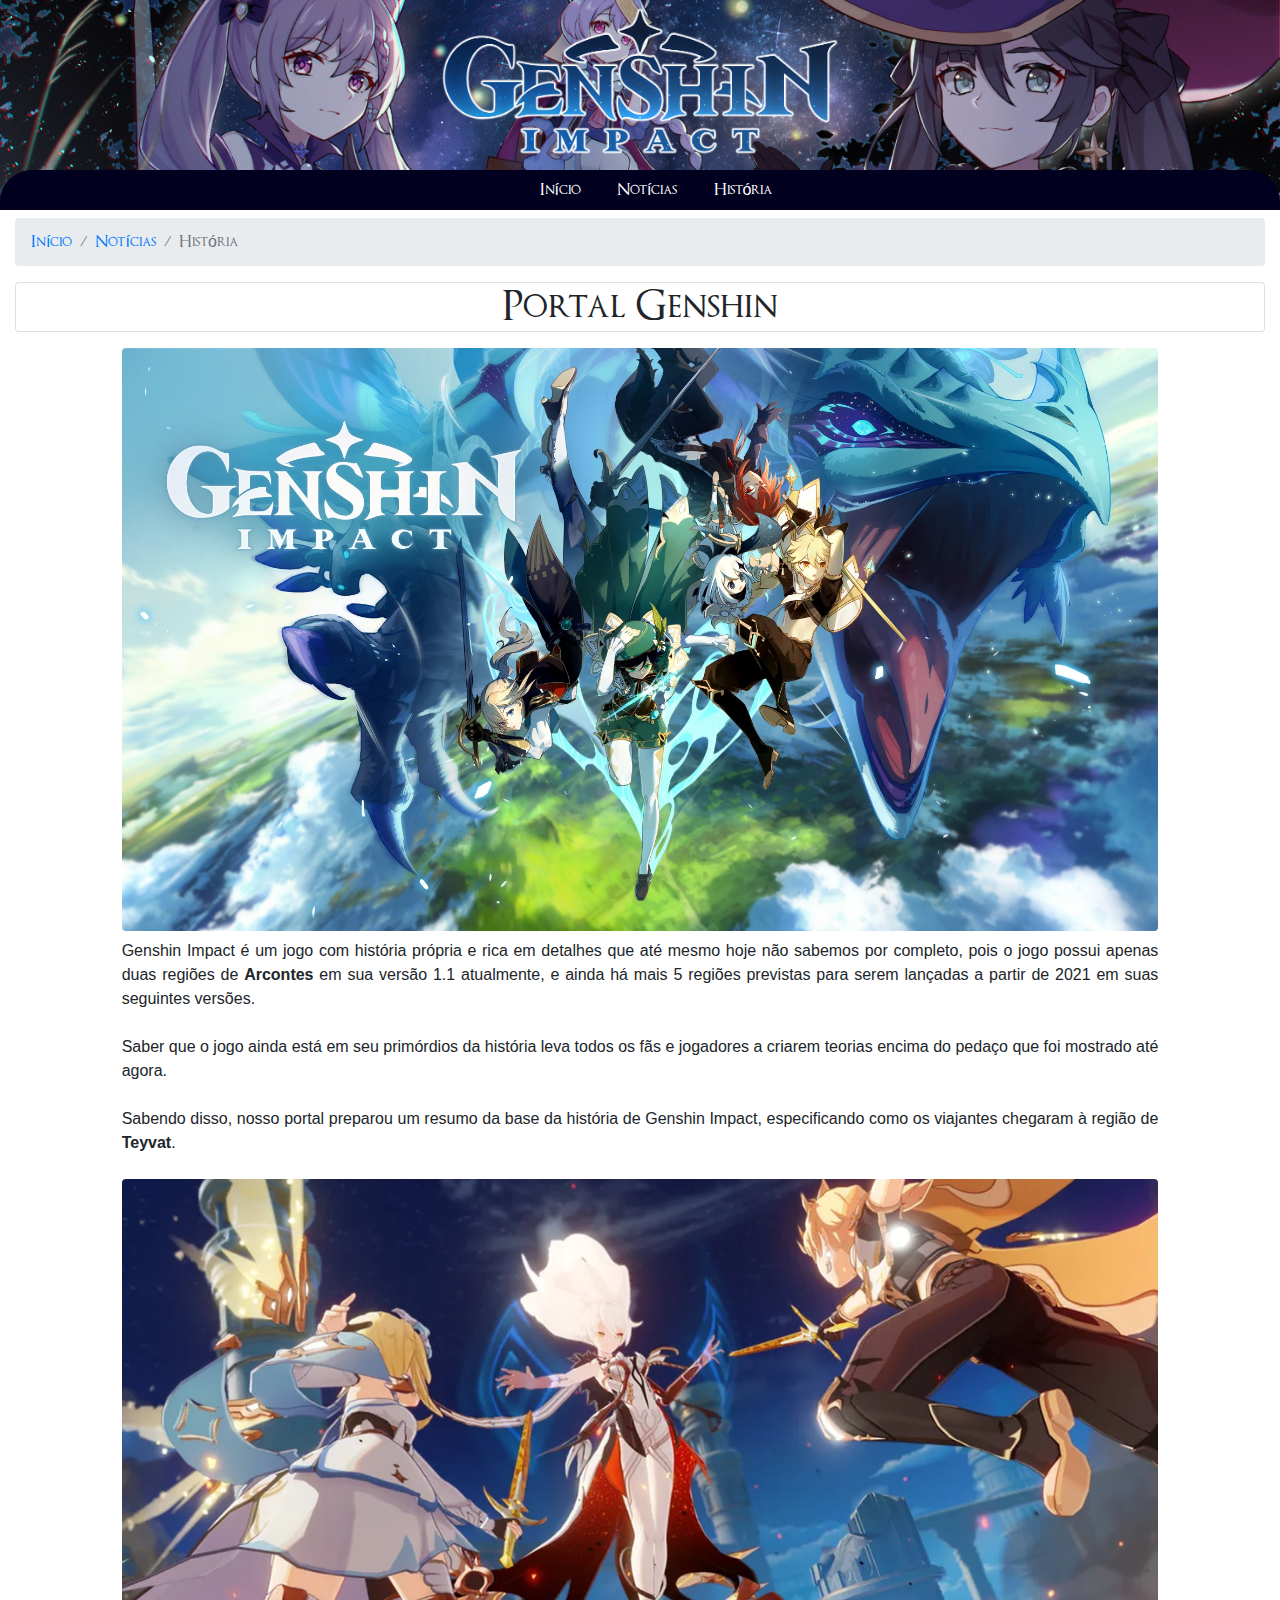
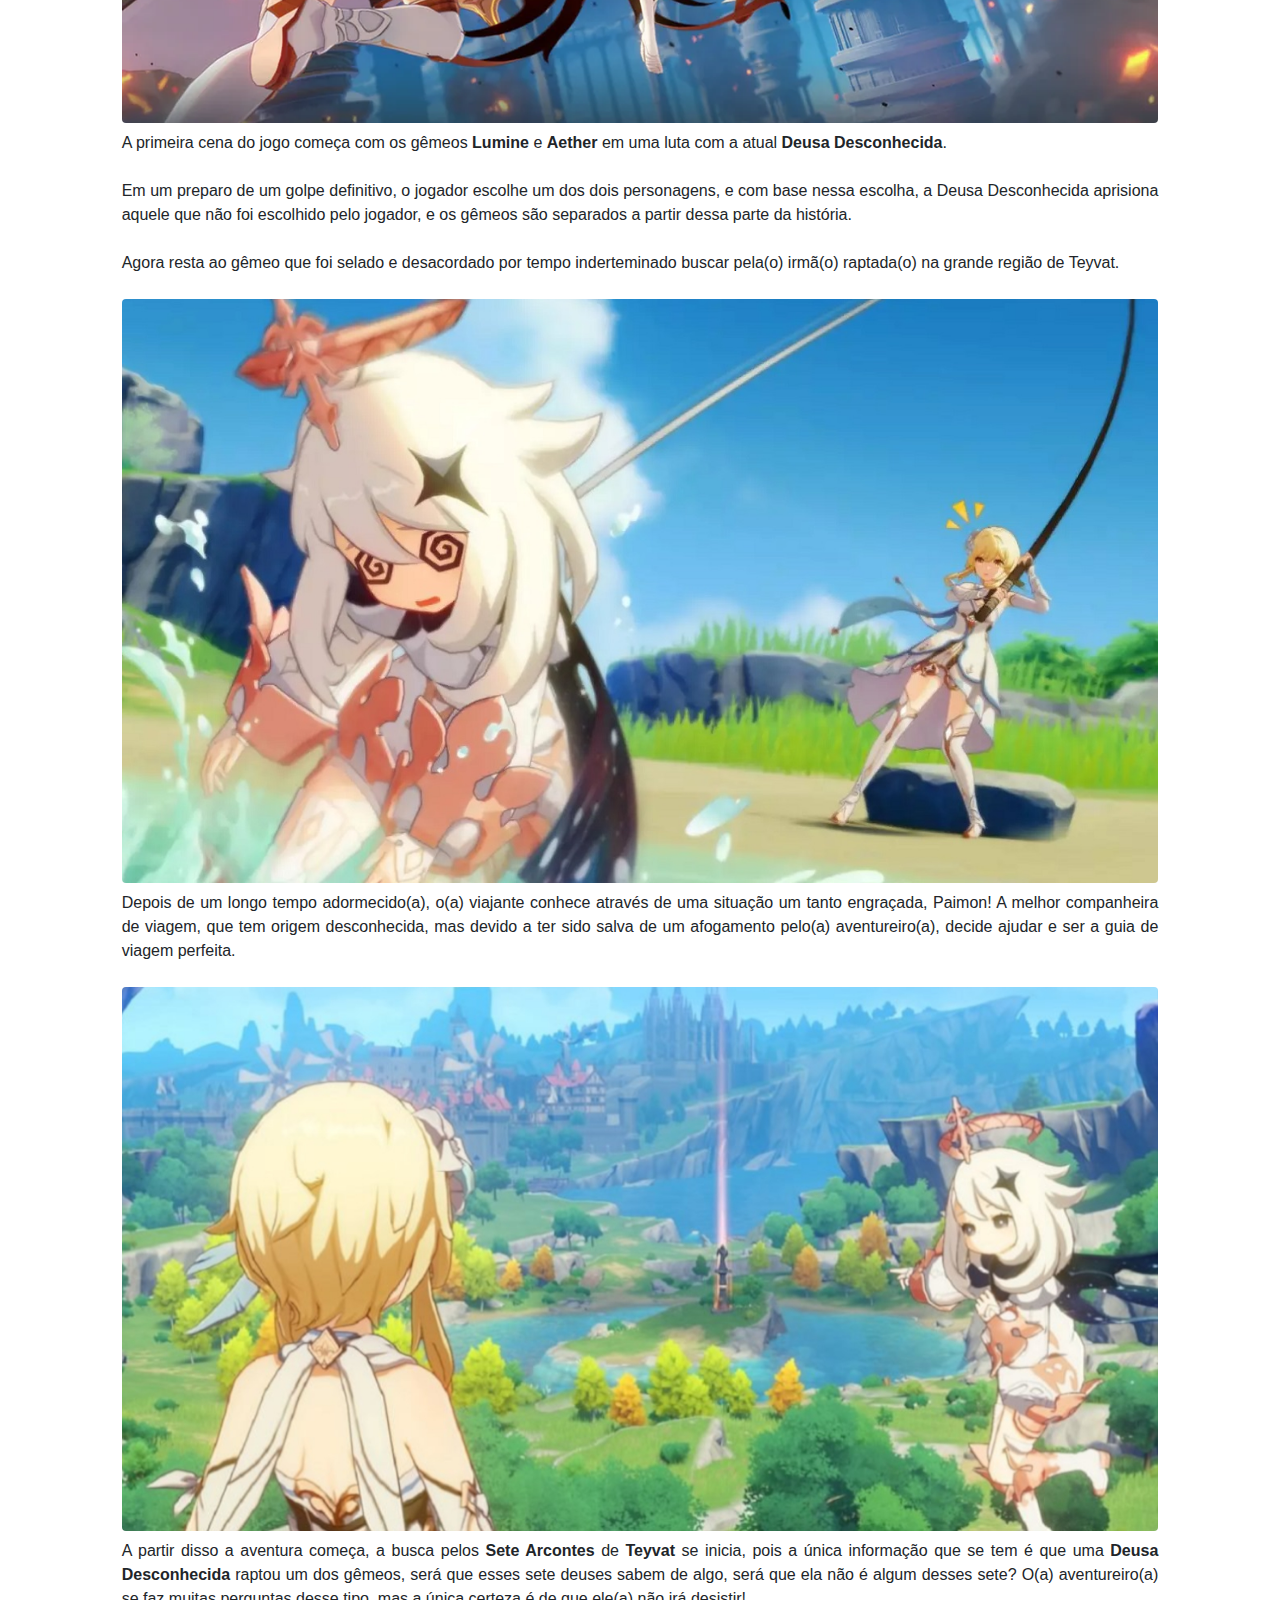
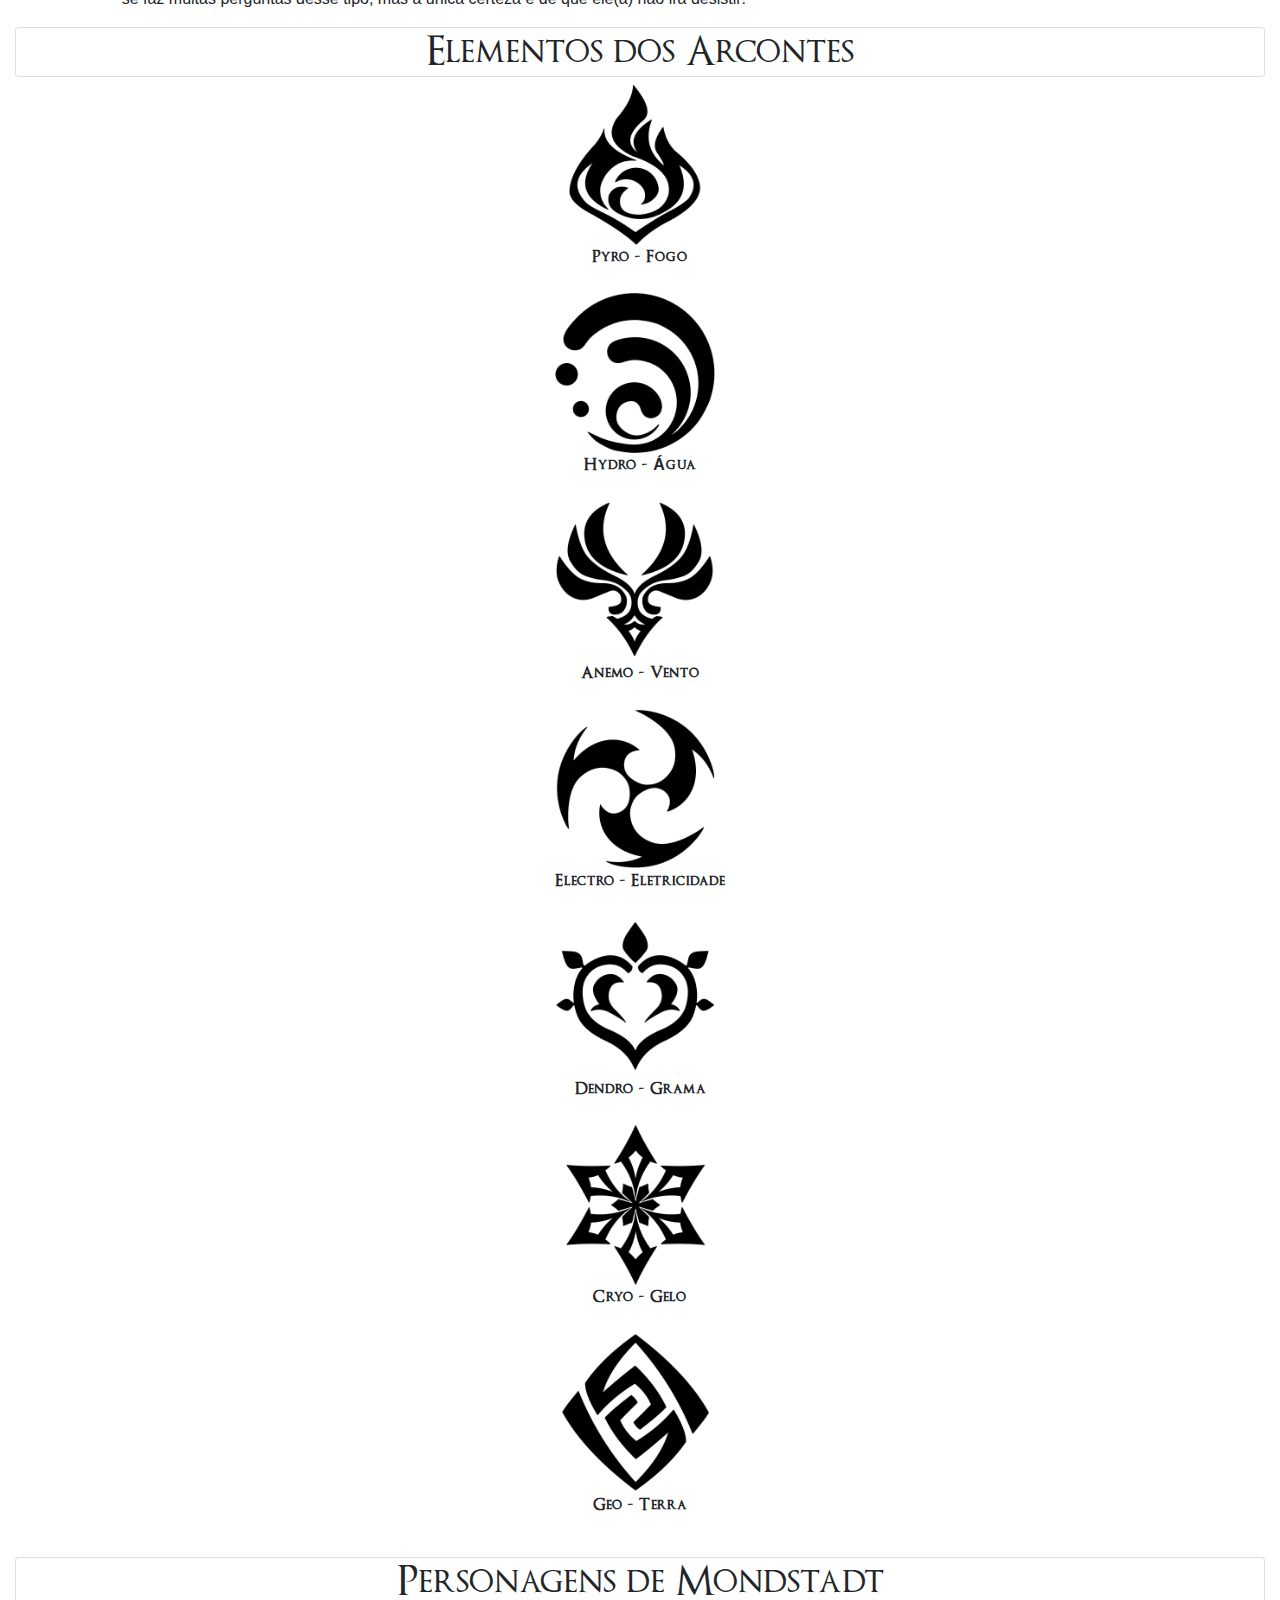
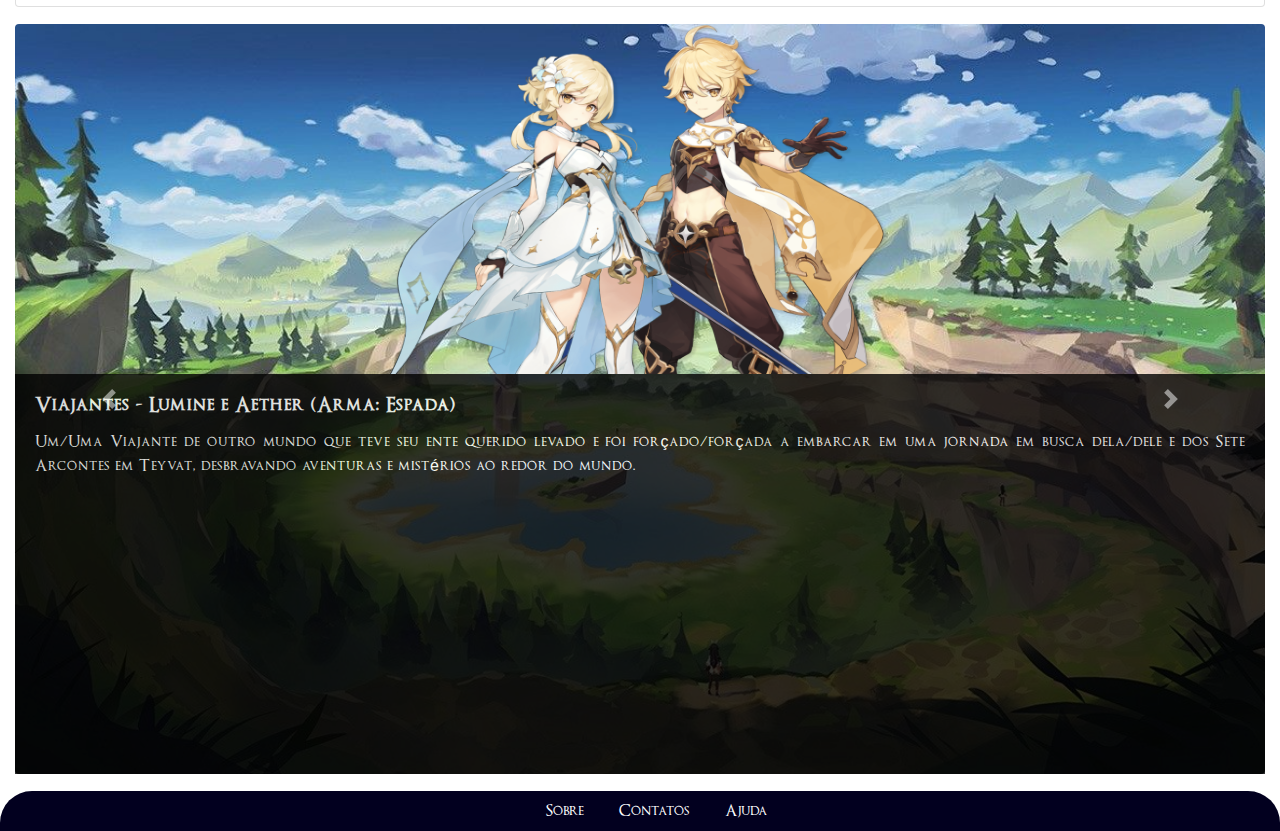
<file: CSS_Treinamento_GenshinSite/pag3Historia.html>
<!--Terceira página do site Portal Genshin - Notícias
#Data de última modificação: 14/12/2020
#Autor: Kaique Andrade Silva Viana e Luis Augusto Pinto

Todo o site foi desenvolvido utilizando bootstrap com customizações de uma folha externa de css.-->

<!DOCTYPE HTML>
<html>
    <head>
        <title>Portal Genshin</title>
        <meta charset="UTF-8">
        <meta name="description" content="Confira informações e curiosidades sobre o universo de Genshin Impact!">
        <meta name="keywords" content="paimon, anime, genshin, impact, mihoyo, portal">
        <meta name="author" content="Kaique Andrade Silva Viana, Luis Augusto Pinto">
        <meta name="viewport" content="width=device-width, initial scale=1, shrink-to-fit=no">
        <link rel="stylesheet" type="text/css" href="folhaMaster.css">
        <link rel="stylesheet" type="text/css" href="css/bootstrap.css">
        <link rel="stylesheet" type="text/css" href="css/bootstrap-grid.css">
        <link rel="stylesheet" type="text/css" href="css/bootstrap-reboot.css">
    </head>
    <body>
        <div class="container-fluid background headerFundo">
            <header> <!--Início do site, declaração de um cabeçalho-->
                <div class="row">
                    <div class="col"></div>
                        <div class="col">
                            <img class="logoMain" src="imgIndex/genshinLogo.png">
                        </div>
                    <div class="col"></div>
                </div>
                <div class="row navbar nav-fill justify-content-center navComplement">
                    <nav>
                        <a class="nav-item nav-link-active fontModify1" href="index.html">Início</a>
                        <a class="nav-item nav-link-active fontModify1" href="pag2Noticias.html">Notícias</a>
                        <a class="nav-item nav-link-active fontModify1" href="pag3Historia.html">História</a>
                    </nav>
                </div>
            </header>
        </div>
        <!--Abaixo foi feito um breacrumb simples com bootstrap-->
        <div class="container-fluid background nav-fill breadModify fontModify3">
            <nav aria-label="breadcrumb">
                <ol class="breadcrumb">
                    <li class="breadcrumb-item"><a href="index.html">Início</a></li>
                    <li class="breadcrumb-item"><a href="pag2Noticias.html">Notícias</a></li>
                    <li class="breadcrumb-item active" aria-current="page">História</li>
                </ol>
            </nav>
        </div>
        <!--Título da página-->
        <div class="container-fluid background"> <!--Container para que os itens se desloquem com fluidez no fundo na página, preenchendo espaço-->
            <div class="row justify-content-center">
                <div class="col-md">
                    <h1 class="card h1Modify">Portal Genshin</h1>
                </div>
            </div>
        </div>
        <!--Inserção de imagem do banner mensal com descrição ao lado-->
        <div class="container-fluid divMod2">
            <div class="row">
                <div class="col"></div>
                    <div class="col-10">
                      <img class="banner rounded" src="imgPag3/genshinBanner1.jpg" alt="Banner Jogo">
                    </div>
                <div class="col"></div>
            </div>
        </div>
        <!--História resumida do jogo com imagens (Autor: Luis Augusto Pinto)-->
        <div class="container-fluid divmod2">
            <div class="row">
                <div class="col"></div>
                    <div class="col-10">
                          <p class="divMod2 fontModify2">
                              Genshin Impact é um jogo com história própria e rica em detalhes que até mesmo hoje
                              não sabemos por completo, pois o jogo possui apenas duas regiões de <strong>Arcontes</strong>
                              em sua versão 1.1 atualmente, e ainda há mais 5 regiões previstas para serem lançadas a partir
                              de 2021 em suas seguintes versões.
                              <br><br>
                              Saber que o jogo ainda está em seu primórdios da história leva todos os fãs e jogadores a
                              criarem teorias encima do pedaço que foi mostrado até agora.
                              <br><br>
                              Sabendo disso, nosso portal preparou um resumo da base da história de Genshin Impact, especificando
                              como os viajantes chegaram à região de <strong>Teyvat</strong>.
                          </p>
                    </div>
                <div class="col"></div>
            </div>
        </div>
        <div class="container-fluid divMod2">
            <div class="row">
                <div class="col"></div>
                    <div class="col-10">
                      <img class="banner rounded" src="imgPag3/unknownGod.png" alt="Deusa Desconhecida" title="Gêmeos em combate">
                    </div>
                <div class="col"></div>
            </div>
        </div>
        <div class="container-fluid divmod2">
            <div class="row">
                <div class="col"></div>
                    <div class="col-10">
                          <p class="divMod2 fontModify2">
                              A primeira cena do jogo começa com os gêmeos <strong>Lumine</strong> e
                              <strong>Aether</strong> em uma luta com a atual <strong>Deusa Desconhecida</strong>.
                              <br><br>
                              Em um preparo de um golpe definitivo, o jogador escolhe um dos dois personagens, e com base
                              nessa escolha, a Deusa Desconhecida aprisiona aquele que não foi escolhido
                              pelo jogador, e os gêmeos são separados a partir dessa parte da história.
                              <br><br>
                              Agora resta ao gêmeo que foi selado e desacordado por tempo inderteminado buscar
                              pela(o) irmã(o) raptada(o) na grande região de Teyvat.
                          </p>
                    </div>
                <div class="col"></div>
            </div>
        </div>
        <div class="container-fluid divMod2">
            <div class="row">
                <div class="col"></div>
                    <div class="col-10">
                      <img class="banner rounded" src="imgPag3/fishPaimon.jpg" alt="Cutscene Fishing Paimon" title="Pescando a Paimon">
                    </div>
                <div class="col"></div>
            </div>
        </div>
        <div class="container-fluid divmod2">
            <div class="row">
                <div class="col"></div>
                    <div class="col-10">
                        <p class="divMod2 fontModify2">
                            Depois de um longo tempo adormecido(a), o(a) viajante conhece através de uma situação um
                            tanto engraçada, Paimon! A melhor companheira de viagem, que tem origem desconhecida, mas
                            devido a ter sido salva de um afogamento pelo(a) aventureiro(a), decide ajudar e ser a guia
                            de viagem perfeita.
                        </p>
                    </div>
                <div class="col"></div>
            </div>
        </div>
        <div class="container-fluid divMod2">
            <div class="row">
                <div class="col"></div>
                    <div class="col-10">
                      <img class="banner rounded" src="imgPag3/newJourney.jpg" alt="Nova Jornada" title="Paimon, a melhor companheira de viagem!">
                    </div>
                <div class="col"></div>
            </div>
        </div>
        <div class="container-fluid divmod2">
            <div class="row">
                <div class="col"></div>
                    <div class="col-10">
                        <p class="divMod2 fontModify2">
                            A partir disso a aventura começa, a busca pelos <strong>Sete Arcontes</strong> de
                            <strong>Teyvat</strong> se inicia, pois a única informação que se tem é que uma
                            <strong>Deusa Desconhecida</strong> raptou um dos gêmeos, será que esses sete deuses
                            sabem de algo, será que ela não é algum desses sete? O(a) aventureiro(a) se faz muitas perguntas
                            desse tipo, mas a única certeza é de que ele(a) não irá desistir!
                        </p>
                    </div>
                <div class="col"></div>
            </div>
        </div>
        <div class="container-fluid background"> <!--Container para que os itens se desloquem com fluidez no fundo na página, preenchendo espaço-->
            <div class="row justify-content-center">
                <div class="col-md">
                    <h1 class="card h1Modify">Elementos dos Arcontes</h1>
                </div>
            </div>
        </div>
        <!--Inserção de elementos presente no jogo (Autor: Kaique Andrade Silva Viana)-->
        <div class="container-fluid background">
              <div class="d-flex row justify-content-center">
                  <figure>
                      <!--Pyro-->
                      <img class="banner rounded elementImgModify2" src="imgPag3/elements/pyro.png" alt="PyroElement">
                      <figcaption class="fontModify5 justify-content-center d-flex">Pyro - Fogo</figcaption>
                      <br>
                      <!--Hydro-->
                      <img class="banner rounded elementImgModify2" src="imgPag3/elements/hydro.png" alt="HydroElement">
                      <figcaption class="fontModify5 justify-content-center d-flex">Hydro - Água</figcaption>
                      <br>
                      <!--Anemo-->
                      <img class="banner rounded elementImgModify2" src="imgPag3/elements/anemo.png" alt="AnemoElement">
                      <figcaption class="fontModify5 justify-content-center d-flex">Anemo - Vento</figcaption>
                      <br>
                      <!--Electro-->
                      <img class="banner rounded elementImgModify2" src="imgPag3/elements/electro.png" alt="ElectroElement">
                      <figcaption class="fontModify5 justify-content-center d-flex">Electro - Eletricidade</figcaption>
                      <br>
                      <!--Dendro-->
                      <img class="banner rounded elementImgModify2" src="imgPag3/elements/dendro.png" alt="DendroElement">
                      <figcaption class="fontModify5 justify-content-center d-flex">Dendro - Grama</figcaption>
                      <br>
                      <!--Cryo-->
                      <img class="banner rounded elementImgModify2" src="imgPag3/elements/cryo.png" alt="CryoElement">
                      <figcaption class="fontModify5 justify-content-center d-flex">Cryo - Gelo</figcaption>
                      <br>
                      <!--Geo-->
                      <img class="banner rounded elementImgModify2" src="imgPag3/elements/geo.png" alt="GeoElement">
                      <figcaption class="fontModify5 justify-content-center d-flex">Geo - Terra</figcaption>
                      <br>
                  </figure>
              </div>
        </div>

        <div class="container-fluid background"> <!--Container para que os itens se desloquem com fluidez no fundo na página, preenchendo espaço-->
            <div class="row justify-content-center">
                <div class="col-md">
                    <h1 class="card h1Modify">Personagens de Mondstadt</h1>
                </div>
            </div>
        </div>
        <div class="container-fluid">
            <div class="row">
                <div class="col"></div>
                    <div class="col-xs">
                      <!--Carrossel com alguns personagens do jogo (Autoria: Kaique Andrade Silva Viana)-->
                      <div class="container-fluid divMod2">
                          <div id="carouselSlide" class="carousel slide rounded" data-ride="carousel">
                              <div class="carousel-inner">
                                  <!--1° Personagem-->
                                  <div class="carousel-item active">
                                      <div class="d-flex justify-content-center">
                                          <img src="imgPag3/characters/travelers.png" class="charactersImgModify d-block" alt="ViajantesGenshinImpact">
                                      </div>
                                      <div class="card-body card-body2 cardStyle2">
                                          <h5 class="card-title fontModify5">Viajantes - Lumine e Aether (Arma: Espada)</h5>
                                          <p class="card-text fontModify6">
                                              Um/Uma Viajante de outro mundo que teve seu ente querido levado
                                              e foi forçado/forçada a embarcar em uma jornada em busca dela/dele e dos Sete Arcontes em Teyvat,
                                              desbravando aventuras e mistérios ao redor do mundo.
                                          </p>
                                      </div>
                                  </div>
                                  <!--2° Personagem-->
                                  <div class="carousel-item">
                                      <div class="d-flex justify-content-center">
                                          <img src="imgPag3/characters/jean.png" class="charactersImgModify2" alt="JeanGenshinImpact">
                                      </div>
                                      <div class="d-flex justify-content-center">
                                          <img class="elementImgModify" src="imgPag3/elements/anemo.png" alt="AnemoElement">
                                      </div>
                                      <div class="card-body card-body2 cardStyle2">
                                          <h5 class="card-title fontModify5">Jean (Arma: Espada)</h5>
                                          <p class="card-text fontModify6">
                                              Como vice-chefe de Ordo Favonius, Jean sempre cumpre com seus deveres, garantindo a paz na
                                              cidade. Apesar de não ter nenhum talento especial, passou por árduos treinamentos,
                                              impressionando com a sua diligência em proteger Mondstadt.
                                          </p>
                                      </div>
                                  </div>
                                  <!--3° Personagem-->
                                  <div class="carousel-item">
                                      <div class="d-flex justify-content-center">
                                          <img src="imgPag3/characters/diluc.png" class="charactersImgModify2" alt="DilucGenshinImpact">
                                      </div>
                                      <div class="d-flex justify-content-center">
                                          <img class="elementImgModify" src="imgPag3/elements/pyro.png" alt="PyroElement">
                                      </div>
                                      <div class="card-body card-body2 cardStyle2">
                                          <h5 class="card-title fontModify5">Diluc (Arma: Espadão)</h5>
                                          <p class="card-text fontModify6">
                                              Como o homem mais rico de Mondstadt, Diluc sempre se apresenta muito elegantemente.
                                              No entanto, sua verdadeira face é a de um guerreiro firme, sua determinação em proteger
                                              Mondstadt é como uma chama ardente, combatendo oponentes de forma implacável.
                                          </p>
                                      </div>
                                  </div>
                                  <!--4° Personagem-->
                                  <div class="carousel-item">
                                      <div class="d-flex justify-content-center">
                                          <img src="imgPag3/characters/amber.png" class="charactersImgModify2" alt="AmberGenshinImpact">
                                      </div>
                                      <div class="d-flex justify-content-center">
                                          <img class="elementImgModify" src="imgPag3/elements/pyro.png" alt="PyroElement">
                                      </div>
                                      <div class="card-body card-body2 cardStyle2">
                                          <h5 class="card-title fontModify5">Amber (Arma: Arco)</h5>
                                          <p class="card-text fontModify6">
                                              Uma garota cheia de energia, a única aventureira dos Cavaleiros de Favonius de Mondstadt.
                                              Amber domina a arte de planar como ninguém, ganhou o prêmio de Campeâ de Vôo por três anos
                                              consecutivos em Mondstadt. Ela é a mais nova estrela de Ordo Favonius.
                                          </p>
                                      </div>
                                  </div>
                                  <!--5° Personagem-->
                                  <div class="carousel-item">
                                      <div class="d-flex justify-content-center">
                                          <img src="imgPag3/characters/lisa.png" class="charactersImgModify2" alt="LisaGenshinImpact">
                                      </div>
                                      <div class="d-flex justify-content-center">
                                          <img class="elementImgModify" src="imgPag3/elements/electro.png" alt="ElectroElement">
                                      </div>
                                      <div class="card-body card-body2 cardStyle2">
                                          <h5 class="card-title fontModify5">Lisa (Arma: Catalisador)</h5>
                                          <p class="card-text fontModify6">
                                              Ela é uma bruxa intelectual que adora dormir. Como administradora da Biblioteca de Ordo Favonius,
                                              Lisa sempre consegue encontrar a maneira mais eficaz para resolver todos os problemas. Apesar de
                                              parecer preguiçosa, não teme nada e mantém tudo sob controle.
                                          </p>
                                      </div>
                                  </div>
                                  <!--6° Personagem-->
                                  <div class="carousel-item">
                                      <div class="d-flex justify-content-center">
                                          <img src="imgPag3/characters/kaeya.png" class="charactersImgModify2" alt="KaeyaGenshinImpact">
                                      </div>
                                      <div class="d-flex justify-content-center">
                                          <img class="elementImgModify" src="imgPag3/elements/cryo.png" alt="CryoElement">
                                      </div>
                                      <div class="card-body card-body2 cardStyle2">
                                          <h5 class="card-title fontModify5">Kaeya (Arma: Espada)</h5>
                                          <p class="card-text fontModify6">
                                              Kaeya é o braço direito de Jean de Ordo Favonius, para todos os casos que recebe,
                                              sempre encontra uma solução. Seu senso de humor o torna muito popular entre os
                                              habitantes locais, mas esse cavaleiro esconde alguns segredos...
                                          </p>
                                      </div>
                                  </div>
                                  <!--7° Personagem-->
                                  <div class="carousel-item">
                                      <div class="d-flex justify-content-center">
                                          <img src="imgPag3/characters/barbara.png" class="charactersImgModify2" alt="BarbaraGenshinImpact">
                                      </div>
                                      <div class="d-flex justify-content-center">
                                          <img class="elementImgModify" src="imgPag3/elements/hydro.png" alt="HydroElement">
                                      </div>
                                      <div class="card-body card-body2 cardStyle2">
                                          <h5 class="card-title fontModify5">Barbara (Arma: Catalisador)</h5>
                                          <p class="card-text fontModify6">
                                              Diaconesa da Igreja de Favonius, também é uma estrela brilhante amada pelas pessoas de
                                              Mondstadt. Para as pessoas de Mondstadt, que estão acostumadas com Bardos tradicionais,
                                              o conceito de "Ídolo" é algo novo. Contudo, todos a adoram.
                                          </p>
                                      </div>
                                  </div>
                                  <!--8° Personagem-->
                                  <div class="carousel-item">
                                      <div class="d-flex justify-content-center">
                                          <img src="imgPag3/characters/klee.png" class="charactersImgModify2" alt="KleeGenshinImpact">
                                      </div>
                                      <div class="d-flex justify-content-center">
                                          <img class="elementImgModify" src="imgPag3/elements/pyro.png" alt="PyroElement">
                                      </div>
                                      <div class="card-body card-body2 cardStyle2">
                                          <h5 class="card-title fontModify5">Klee (Arma: Catalisador)</h5>
                                          <p class="card-text fontModify6">
                                              A Cavaleira Cintilante dos Cavaleiros de Favonius! Flashes e explosões sempre a
                                              acompanham! Não se engane pela aparência pouco intimidadora, seu poder de fogo
                                              pode ser fatal. Logo após uma série de BOOMS, silenciosamente, Klee tenta escapar do olhar
                                              sério da mestre Jean.
                                          </p>
                                      </div>
                                  </div>
                                  <!--9° Personagem-->
                                  <div class="carousel-item">
                                      <div class="d-flex justify-content-center">
                                          <img src="imgPag3/characters/fischl.png" class="charactersImgModify2" alt="FischlGenshinImpact">
                                      </div>
                                      <div class="d-flex justify-content-center">
                                          <img class="elementImgModify" src="imgPag3/elements/electro.png" alt="ElectroElement">
                                      </div>
                                      <div class="card-body card-body2 cardStyle2">
                                          <h5 class="card-title fontModify5">Fischl (Arma: Arco)</h5>
                                          <p class="card-text fontModify6">
                                              Misteriosa, se auto-intitula de "Princesa dos Pecados" e viaja com um corvo chamado Oz.
                                              Atualmente serve como investigadora da Guilda de Aventureiros. Através de suas habilidades
                                              únicas, caráter excêntrico (que ela não admite ter) e seu trabalho duro, Fischl se tornou
                                              uma estrela em ascensão, ganhando muito reconhecimento.
                                          </p>
                                      </div>
                                  </div>
                                  <!--10° Personagem-->
                                  <div class="carousel-item">
                                      <div class="d-flex justify-content-center">
                                          <img src="imgPag3/characters/venti.png" class="charactersImgModify2" alt="VentiGenshinImpact">
                                      </div>
                                      <div class="d-flex justify-content-center">
                                          <img class="elementImgModify" src="imgPag3/elements/anemo.png" alt="AnemoElement">
                                      </div>
                                      <div class="card-body card-body2 cardStyle2">
                                          <h5 class="card-title fontModify5">Venti (Arma: Arco)</h5>
                                          <p class="card-text fontModify6">
                                              Um Bardo de origem até certo ponto da história, desconhecida, às vezes, canta
                                              poemas antigos e outras vezes canta canções novas que ninguém nunca ouviu
                                              falar. Adora maças e uma atmosfera animada, detesta queijos e coisas perigosas.
                                              Seus poderes Anemo geralmente se manifestam na forma de penas, pois ama objetos
                                              leves e voadores.
                                          </p>
                                      </div>
                                  </div>
                              </div>
                              <a class="carousel-control-prev" href="#carouselSlide" role="button" data-slide="prev">
                                  <span class="carousel-control-prev-icon"></span>
                                  <span class="sr-only">Anterior</span>
                              </a>
                              <a class="carousel-control-next" href="#carouselSlide" role="button" data-slide="next">
                                  <span class="carousel-control-next-icon"></span>
                                  <span class="sr-only">Próximo</span>
                              </a>
                          </div>
                      </div>
                    </div>
                <div class="col"></div>
            </div>
        </div>

        <!--Inserção de footer com um tag nav pois haveria redirecionamentos para páginas de contato entre responsáveis pelo FAQ e usuários-->
        <div class="container-fluid background divMod">
            <footer>
              <div class="row navbar nav-fill justify-content-center navComplement">
                  <nav>
                      <a class="nav-item nav-link-active fontModify3" href="#">Sobre</a>
                      <a class="nav-item nav-link-active fontModify3" href="#">Contatos</a>
                      <a class="nav-item nav-link-active fontModify3" href="#">Ajuda</a>
                  </nav>
              </div>
            </footer>
        </div>

        <script src="jquery/jquery-3.5.1.min.js"></script>
        <script src="js/bootstrap.bundle.js"></script>

    </body>
</html>
</file>
<file: folhaMaster.css>
.headerFundo {
    background-color: hsla(244, 100%, 89%, 1);
    background-image: url("imgIndex/fundoHeader.jpg");
    background-size: cover;
    background-position: center;
    position: relative;
}

.logoMain {
    max-width: 100%;
    height: auto;
    padding-bottom: 1em;
    padding-top: 0.5em;
}

.banner {
    height: auto;
    max-width: 100%;
}

.banner2 {
    height: auto;
    width: 600px;
    max-width: 100%;
}

.navComplement {
    border-top-left-radius: 2em;
    border-top-right-radius: 2em;
    background-color: hsla(244, 100%, 6%, 1);
    font-family: 'optimusweb', 'Arial';
}

.fontModify1 {
    color: white;
    margin-left: 2em;
}

.breadModify {
    padding-top: 0.5em;
    margin-bottom: auto;
}

.cardStyle {
    width: 18rem;
    float: left;
    position: relative;
}

.cardStyle2 {
    background-color: black;
    opacity: 0.8;
    color: white;
    font-weight: bold;
}

.h1Modify {
    text-align: center;
    display: block;
    border-radius: 2px;
    font-family: 'optimusweb', 'Arial';
}

.h2Modify {
    text-align: center;
    display: block;
    border-radius: 2px;
    font-family: 'optimusweb', 'Arial';
}

@font-face { /*Declaração de fonte personalizada*/
    font-family: optimusweb;
    src: url(font/fonts/OptimusPrinceps.woff2);
    font-weight: normal;
    font-style: normal;
}

.fontModify2 {
    line-height: 1.5;
    text-align: justify;
}

.fontModify3 {
    font-family: 'optimusweb', 'Arial';
    color: white;
    margin-left: 2em;
}

.fontModify4 {
    font-family: 'optimusweb', 'Arial';
    letter-spacing: 1px;
    font-weight: 500;
}

.fontModify5 {
    font-family: 'optimusweb', 'Arial';
    letter-spacing: 1px;
    font-weight: bold;
}

.fontModify6 {
  font-family: 'optimusweb', 'Arial';
  letter-spacing: 1px;
  font-weight: 500;
  text-align: justify;
}

.divMod {
    padding-top: 1em;
}

.divMod2 {
    padding-top: 0.5em;
}

.pag3Fundo {
    background-image: url("imgPag3/genshinFundo.jpg");
    background-repeat: no-repeat;
    background-size: cover;
    background-position: center;
}

#carouselSlide {
    background-image: url("imgPag3/carouselBack.jpg");
    background-repeat: no-repeat;
    background-size: cover;
    background-position: center;
}

.charactersImgModify {
    height: 350px;
    width: 500px;
    max-width: 100%;
}

.charactersImgModify2 {
    height: 350px;
    width: 500px;
    max-width: 100%;
}

.elementImgModify {
    margin-top: 25px;
    width: 350px;
    height: 350px;
    max-width: 100%;
    z-index: -1;
    position: absolute;
}

.elementImgModify2 {
    height: 10em;
    width: 10em;
    max-width: 100%;
}

.card-body2 {
    height: 400px;
}
</file>
<file: CSS_Treinamento_GenshinSite/folhaMaster.css>
.headerFundo {
    background-color: hsla(244, 100%, 89%, 1);
    background-image: url("imgIndex/fundoHeader.jpg");
    background-size: cover;
    background-position: center;
    position: relative;
}

.logoMain {
    max-width: 100%;
    height: auto;
    padding-bottom: 1em;
    padding-top: 0.5em;
}

.banner {
    height: auto;
    max-width: 100%;
}

.banner2 {
    height: auto;
    width: 600px;
    max-width: 100%;
}

.navComplement {
    border-top-left-radius: 2em;
    border-top-right-radius: 2em;
    background-color: hsla(244, 100%, 6%, 1);
    font-family: 'optimusweb', 'Arial';
}

.fontModify1 {
    color: white;
    margin-left: 2em;
}

.breadModify {
    padding-top: 0.5em;
    margin-bottom: auto;
}

.cardStyle {
    width: 18rem;
    float: left;
    position: relative;
}

.cardStyle2 {
    background-color: black;
    opacity: 0.8;
    color: white;
    font-weight: bold;
}

.h1Modify {
    text-align: center;
    display: block;
    border-radius: 2px;
    font-family: 'optimusweb', 'Arial';
}

.h2Modify {
    text-align: center;
    display: block;
    border-radius: 2px;
    font-family: 'optimusweb', 'Arial';
}

@font-face { /*Declaração de fonte personalizada*/
    font-family: optimusweb;
    src: url(font/fonts/OptimusPrinceps.woff2);
    font-weight: normal;
    font-style: normal;
}

.fontModify2 {
    line-height: 1.5;
    text-align: justify;
}

.fontModify3 {
    font-family: 'optimusweb', 'Arial';
    color: white;
    margin-left: 2em;
}

.fontModify4 {
    font-family: 'optimusweb', 'Arial';
    letter-spacing: 1px;
    font-weight: 500;
}

.fontModify5 {
    font-family: 'optimusweb', 'Arial';
    letter-spacing: 1px;
    font-weight: bold;
}

.fontModify6 {
  font-family: 'optimusweb', 'Arial';
  letter-spacing: 1px;
  font-weight: 500;
  text-align: justify;
}

.divMod {
    padding-top: 1em;
}

.divMod2 {
    padding-top: 0.5em;
}

.pag3Fundo {
    background-image: url("imgPag3/genshinFundo.jpg");
    background-repeat: no-repeat;
    background-size: cover;
    background-position: center;
}

#carouselSlide {
    background-image: url("imgPag3/carouselBack.jpg");
    background-repeat: no-repeat;
    background-size: cover;
    background-position: center;
}

.charactersImgModify {
    height: 350px;
    width: 500px;
    max-width: 100%;
}

.charactersImgModify2 {
    height: 350px;
    width: 500px;
    max-width: 100%;
}

.elementImgModify {
    margin-top: 25px;
    width: 350px;
    height: 350px;
    max-width: 100%;
    z-index: -1;
    position: absolute;
}

.elementImgModify2 {
    height: 10em;
    width: 10em;
    max-width: 100%;
}

.card-body2 {
    height: 400px;
}
</file>
